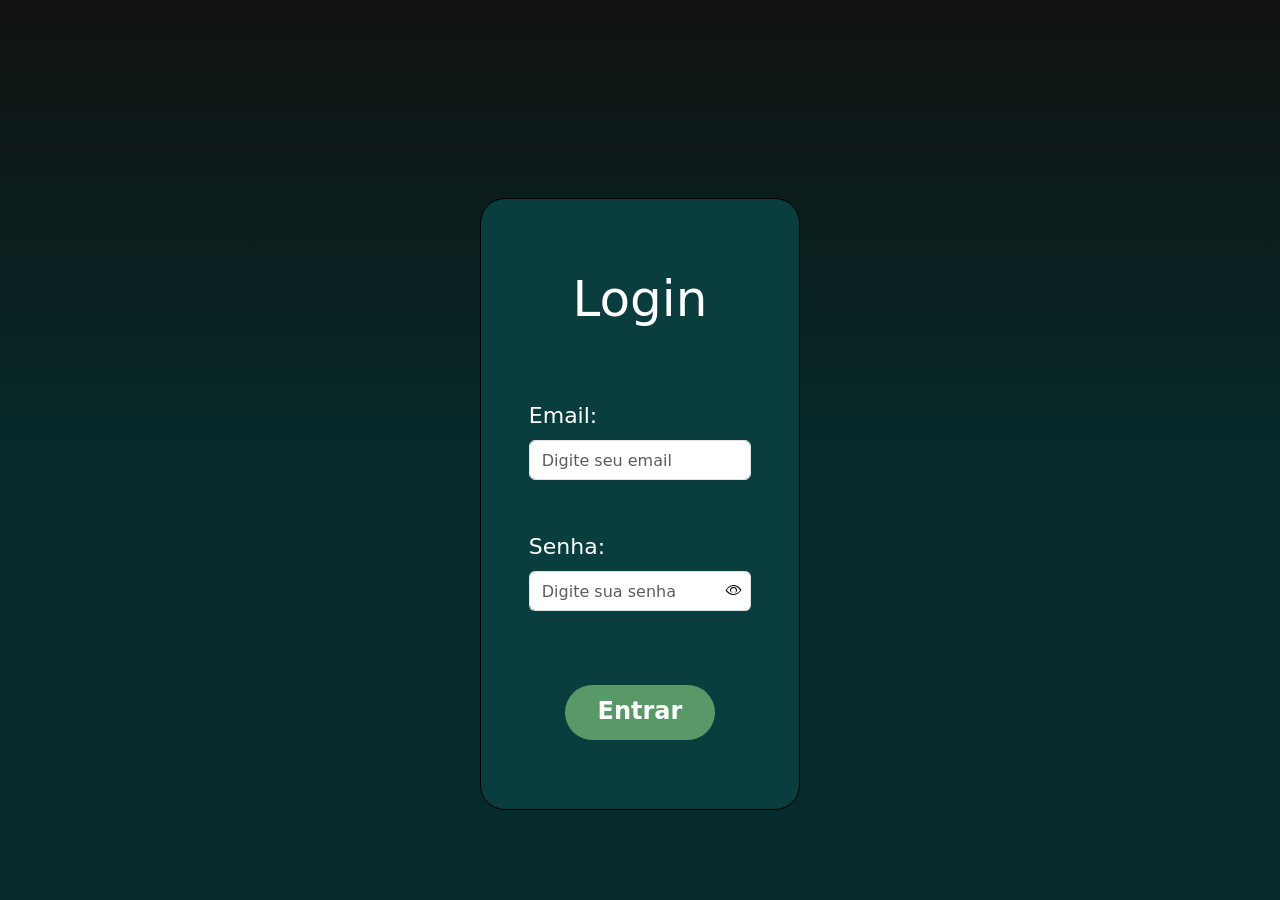
<file: public/tela_login.html>
<!DOCTYPE html>
<html lang="pt-br">

<head>
    <meta charset="UTF-8">
    <meta name="viewport" content="width=device-width, initial-scale=1.0">
    <link rel="stylesheet" href="../assets/style/style.css">

    <link href="https://cdn.jsdelivr.net/npm/bootstrap@5.3.8/dist/css/bootstrap.min.css" rel="stylesheet"
        integrity="sha384-sRIl4kxILFvY47J16cr9ZwB07vP4J8+LH7qKQnuqkuIAvNWLzeN8tE5YBujZqJLB" crossorigin="anonymous">
    <script src="https://cdn.jsdelivr.net/npm/bootstrap@5.3.8/dist/js/bootstrap.bundle.min.js"
        integrity="sha384-FKyoEForCGlyvwx9Hj09JcYn3nv7wiPVlz7YYwJrWVcXK/BmnVDxM+D2scQbITxI"
        crossorigin="anonymous"></script>
    <link href="https://cdn.jsdelivr.net/npm/bootstrap-icons@1.11.4/font/bootstrap-icons.css" rel="stylesheet">

    <title>Login</title>
</head>

<body class="body_login">

    <form class="form1">

        <h1 class="h1_login">Login</h1>

        <div class="mb-3">

            <label for="inputEmail" class="form-label">Email:</label>

            <input type="email" class="form-control" id="inputEmail" aria-describedby="emailHelp"
                placeholder="Digite seu email" required>
        </div>

        <div class="mb-3">

            <label for="inputSenha" class="form-label">Senha:</label>

            <div class="input-group">
                <input type="password" class="form-control border-end-0" id="inputSenha" placeholder="Digite sua senha" minlength="8" required>
                <button class="border border-start-0 bg-white px-2 rounded-end" type="button" id="toggleSenha">
                    <i class="bi bi-eye"></i>
                </button>
            </div>
        </div>

        <div class="btn1">

            <div id="mensagem"></div>

            <button type="submit" class="button" id="button1">Entrar</button>
        </div>
    </form>

    <script src="../script/validacao.js"></script>
</body>

</html>
</file>
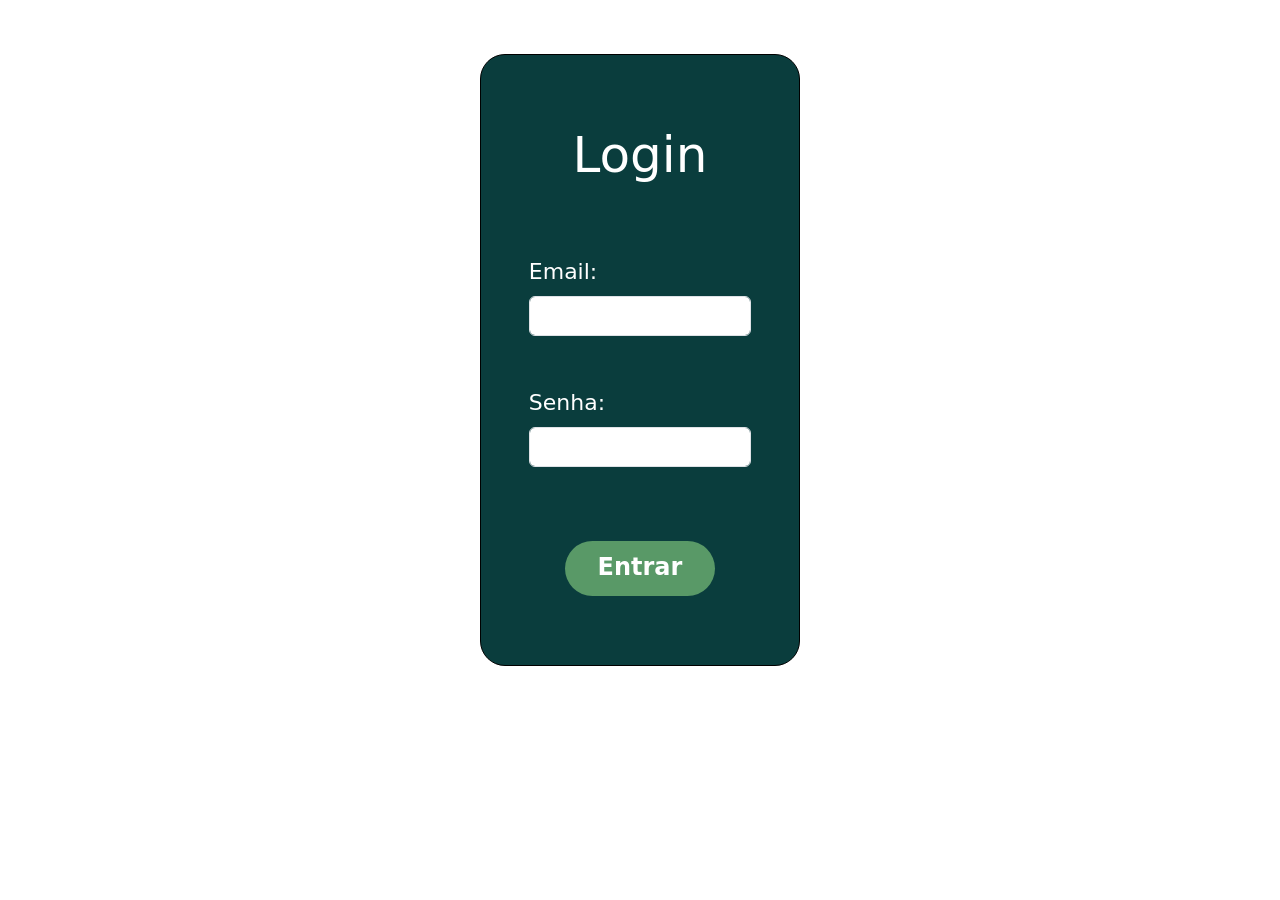
<file: public/tela_logn.html>
<!DOCTYPE html>
<html lang="pt-br">

<head>
    <meta charset="UTF-8">
    <meta name="viewport" content="width=device-width, initial-scale=1.0">
    <link rel="stylesheet" href="/assets/style/style.css">

    <link href="https://cdn.jsdelivr.net/npm/bootstrap@5.3.8/dist/css/bootstrap.min.css" rel="stylesheet"
        integrity="sha384-sRIl4kxILFvY47J16cr9ZwB07vP4J8+LH7qKQnuqkuIAvNWLzeN8tE5YBujZqJLB" crossorigin="anonymous">
    <script src="https://cdn.jsdelivr.net/npm/bootstrap@5.3.8/dist/js/bootstrap.bundle.min.js"
        integrity="sha384-FKyoEForCGlyvwx9Hj09JcYn3nv7wiPVlz7YYwJrWVcXK/BmnVDxM+D2scQbITxI"
        crossorigin="anonymous"></script>

    <title>Login</title>
</head>

<body>

    <form class="form1">

        <h1 class="h1_login">Login</h1>

        <div class="mb-3">

            <label for="inputEmail" class="form-label">Email:</label>

            <input type="email" class="form-control" id="inputEmail" aria-describedby="emailHelp">
        </div>

        <div class="mb-3">

            <label for="inputSenha" class="form-label">Senha:</label>

            <input type="password" class="form-control" id="inputSenha">
        </div>

        <div class="btn1">

            <button type="submit" class="button" id="button1">Entrar</button>
        </div>
    </form>

</body>

</html>
</file>
<file: assets/style/style.css>
﻿:root {
    --shadow-card: 0 0 14px rgba(0, 0, 0, 0.2);
    --shadow-card-hover: 0 0 18px rgba(0, 0, 0, 0.24);
    --shadow-modal: 0 10px 24px rgba(0, 0, 0, 0.15);
}

* {
    padding: 0;
    margin: 0;
}

body {
    font-family: 'Segoe UI';
    color: #ffffff;
    background-color: #cfd8d6;
}

.body_login {
    background: linear-gradient(#101111, #072A2A, #072A2A);
    height: 100vh;
    min-height: 100vh;
    box-sizing: border-box;
    position: relative;
    display: flex;
    align-items: center;
    justify-content: center;
    overflow: hidden;
}

.logo-login {
    position: absolute;
    top: 10px;
    left: 20px;
    width: 100px;
    height: auto;
    filter: brightness(0) invert(1);
}

.form1 {
    width: 25vw;
    height: 68vh;
    padding: 20px;
    border: 1px solid black;
    border-radius: 25px;
    margin: 0 auto;
    transform: translateY(6vh);
    background-color: #0A3D3D;
    color: white;
}

.h1_login {
    font-size: 50px;
    padding: 20px;
    margin-top: 30px;
    text-align: center;
    font-weight: lighter;
}

.form1 .mb-3 {
    width: 80%;
    margin: 50px auto;
}

.form-label {
    font-size: 22px;
}

.form-control {
    height: 40px;
}

.btn1 {
    position: relative;
    display: flex;
    justify-content: center;
    align-items: center;
    min-height: 110px;
    margin-top: 30px;
    text-align: center;
}

#mensagem {
    position: absolute;
    top: 0;
    left: 50%;
    transform: translateX(-50%);
    width: 100%;
    text-align: center;
    line-height: 1.3;
    min-height: 24px;
}

.button {
    display: inline-flex;
    align-items: center;
    justify-content: center;
    text-align: center;
    line-height: 1;
    padding: 0 0 3px;
    margin-top: 32px;
    width: 150px;
    height: 55px;
    border-radius: 30px;
    background-color: #599967;
    border: none;
    color: white;
    font-size: 24px;
    font-weight: bold;
}

.button:hover,
.button:focus-visible {
    background-color: #477a53;
}

.logo-login-animando {
    position: fixed;
    top: 10px;
    left: 20px;
    width: 100px;
    height: auto;
    filter: brightness(0) invert(1);
    pointer-events: none;
    animation: logo-login-percurso 1.5s ease-in-out forwards;
}

@keyframes logo-login-percurso {
    0% {
        transform: translateX(0);
        opacity: 1;
    }

    82% {
        opacity: 1;
    }

    100% {
        transform: translateX(calc(100vw - 100%));
        opacity: 0;
    }
}

@media (prefers-reduced-motion: reduce) {
    .logo-login-animando {
        animation: none;
    }
}


main {
    display: flex;
}

.nav1 {
    width: 240px;
    height: 100vh;
    background-color: #072727;
    display: flex;
    flex-direction: column;
    justify-content: space-between;
    align-items: center;
}

@media (min-width: 1041px) {
    .nav1 {
        position: fixed;
        top: 0;
        left: 0;
        bottom: 0;
        z-index: 1000;
    }

    main > .conteudo,
    main > .dashboard-conteudo {
        flex: 0 0 calc(100% - 240px);
        width: calc(100% - 240px);
        margin-left: 240px;
    }
}

.logo {
    width: 155px;
    height: auto;
    margin-top: 30px;
    margin-bottom: -470px;
    filter: saturate(0);
    filter: brightness(100);
}

.ul1 {
    margin-top: 80px;
    width: 100%;
    list-style: none;
    padding-left: 0;
}

.lista1 {
    padding: 15px 0px 15px 6px;
}

.lista1:hover {
    color: #c7c7c7;
    text-shadow: #ffffff 0px 0px 20px;
    cursor: pointer;
}

.lista {
    color: #599967 !important;
    font-weight: bolder;
    padding: 15px 0px 15px 6px;
}

a {
    text-decoration: none !important;
    color: #ffffff !important;
}

.hr1 {
    width: 90%;
    margin: 0 auto;
    border-color: #599967;
}

.box_usuario {
    width: 240px;
    min-height: 78px;
    background-color: #0F2222;
    display: flex;
    align-items: center;
    justify-content: center;
    gap: 12px;
    padding: 10px 12px;
    box-sizing: border-box;
}

.h3 {
    margin: 0;
    display: flex;
    flex-direction: column;
    align-items: center;
    justify-content: center;
    line-height: 1.2;
    min-width: 0;
    flex: 1;
    overflow: hidden;
}

.h3_2 {
    font-size: 18px;
    color: #ffffff;
    margin: 0;
    font-weight: 600;
    text-align: center;
    white-space: nowrap;
    overflow: hidden;
    text-overflow: ellipsis;
}

.dropdown-toggle::after {
    margin-left: 8px;
    vertical-align: middle;
}

h3 {
    font-size: 18px;
}

.nav1 .dropdown-menu {
    width: 227px !important;
    margin: 5px !important;
    background-color: #000000;
    border: 1px solid #000000;
    border-radius: 10px;
    padding: 8px 0;
}

.nav1 .dropdown-item {
    color: #ffffff !important;
    background-color: transparent;
    border-radius: 6px;
    margin: 2px 6px;
    transition: all 0.2s ease;
}

.nav1 .dropdown-item:hover,
.nav1 .dropdown-item:focus,
.nav1 .dropdown-item:active,
.nav1 .dropdown-item.active {
    background-color: #1f1f1f;
    color: #ffffff;
}

.conteudo {
    flex-grow: 1;
    height: 100vh;
    background-color: #CFD8D6;
    padding: 40px;
    overflow: hidden;
}

.card_usuarios {
    width: 100%;
    height: 100%;
    background-color: #D9D9D9;
    border: 1px solid #b6c0bd;
    border-radius: 17px;
    padding: 30px;
    box-shadow: var(--shadow-card);
    display: flex;
    flex-direction: column;
    overflow: hidden;
}

.card_usuarios .table-wrapper,
.relatorios-tabela-container,
.table-wrapper,
.scroll-panel,
.lista-scroll {
    scrollbar-color: #3f704d #ffffff;
    scrollbar-width: thin;
    -webkit-overflow-scrolling: touch;
}

.card_usuarios .table-wrapper::-webkit-scrollbar,
.relatorios-tabela-container::-webkit-scrollbar,
.table-wrapper::-webkit-scrollbar,
.scroll-panel::-webkit-scrollbar,
.lista-scroll::-webkit-scrollbar {
    width: 8px;
    height: 8px;
}

.card_usuarios .table-wrapper::-webkit-scrollbar-track,
.relatorios-tabela-container::-webkit-scrollbar-track,
.table-wrapper::-webkit-scrollbar-track,
.scroll-panel::-webkit-scrollbar-track,
.lista-scroll::-webkit-scrollbar-track {
    background-color: #ffffff;
    border-radius: 10px;
}

.card_usuarios .table-wrapper::-webkit-scrollbar-thumb,
.relatorios-tabela-container::-webkit-scrollbar-thumb,
.table-wrapper::-webkit-scrollbar-thumb,
.scroll-panel::-webkit-scrollbar-thumb,
.lista-scroll::-webkit-scrollbar-thumb {
    background-color: #3f704d;
    border-radius: 10px;
}

.card_usuarios .table-wrapper {
    height: calc(100% - 120px);
    overflow-y: auto;
    overflow-x: auto;
    padding-right: 8px;
}

.rotas-page .table-wrapper {
    height: calc(100% - 180px);
}

.card_usuarios,
.dashboard-painel,
.trens-painel,
.trens-card-trem,
.relatorio-card {
    box-shadow: var(--shadow-card);
}

.barra_busca {
    display: flex;
    align-items: center;
    justify-content: space-between;
    margin-bottom: 30px;
    gap: 20px;
}

.barra_busca_filtro {
    display: flex;
    align-items: center;
    gap: 45px;
}

.filtro_busca {
    display: flex;
    align-items: center;
    min-width: 220px;
}

.filtro_busca_select:focus {
    border-color: #7a7a7a;
    box-shadow: none;
}

.input_buscar {
    width: 300px;
    border-radius: 10px;
    border: 1px solid #ced4da;
    padding: 5px 15px;
}

.btn_buscar {
    background-color: #0A3D3D;
    color: white;
    border-radius: 10px;
    width: 29px;
    height: 29px;
    border: none;
    margin-left: 10px;
}


.btn_add {
    background-color: #0A3D3D;
    color: white;
    border-radius: 10px;
    width: 29px;
    height: 29px;
    border: none;
}

.table {
    margin-top: 20px;
}

.table thead th {
    border-bottom: 2px solid #dee2e6;
    text-align: center;
    color: #333;
    padding: 12px;
}

.table thead th:first-child {
    border-radius: 10px 0 0 0;
}

.table thead th:last-child {
    border-radius: 0 10px 0 0;
}

.table tbody td {
    vertical-align: middle;
    text-align: center;
    color: #333;
}

.table tbody tr:last-child td:first-child {
    border-radius: 0 0 0 10px;
}

.table tbody tr:last-child td:last-child {
    border-radius: 0 0 10px 0;
}

.badge_admin {
    background-color: #8EDE7E;
    color: #0f460c !important;
    border: 1px solid #007D17;
    border-radius: 20px;
    padding: 2px 15px;
    font-size: 0.9rem;
    display: inline-block;
    font-weight: 700;
}

.badge_funcionario {
    background-color: #E2E27E;
    color: #635b1a !important;
    border: 1px solid #818B01;
    padding: 2px 15px;
    border-radius: 20px;
    font-size: 0.9rem;
    display: inline-block;
    font-weight: 700;
}

a.badge_admin,
a.badge_funcionario {
    text-decoration: none !important;
    cursor: pointer;
    transition: box-shadow 0.2s ease, transform 0.2s ease;
}

a.badge_admin:hover,
a.badge_funcionario:hover,
a.badge_admin.filtro-selecionado,
a.badge_funcionario.filtro-selecionado {
    box-shadow: 0 0 0 2px rgba(7, 39, 39, 0.2);
    transform: translateY(-1px);
}

a.badge_admin:focus-visible,
a.badge_funcionario:focus-visible {
    outline: 2px solid #072727;
    outline-offset: 2px;
}

.btn_edit,
.btn_delete,
.trens-card-acao {
    display: inline-flex;
    align-items: center;
    justify-content: center;
    width: 35px;
    height: 35px;
    min-width: 35px;
    min-height: 35px;
    padding: 0;
    border: none;
    border-radius: 5px;
    line-height: 1;
}

.btn_edit {
    background-color: #1d7d39;
    color: white;
}

.btn_delete {
    background-color: #cf3c3c;
    color: white;
    border: none;
}

.btn_delete:hover {
    background-color: #a82e2e;
    color: white;
}

.trens-card-acao {
    background-color: #000000;
    color: #ffffff;
    border: 1px solid #000000;
}

.trens-card-acao i {
    color: #ffffff;
}

.rota-delete-toast {
    position: fixed;
    top: 1rem;
    right: 1rem;
    z-index: 1080;
    width: min(26rem, calc(100vw - 2rem));
    box-shadow: 0 0.5rem 1rem rgba(0, 0, 0, 0.15);
}

.btn_edit i,
.btn_delete i,
.trens-card-acao i {
    font-size: 18px;
    line-height: 1;
}

.modal-content {
    border-radius: 15px;
    box-shadow: var(--shadow-modal);
}

.shadow {
    box-shadow: var(--shadow-modal) !important;
}

.modal-title {
    font-size: 25px;
    font-weight: bold;
    color: #000000;
}

.modal-cadastro-trem {
    max-width: 480px;
}

.modal-cadastro-ferroviario {
    border: 1px solid rgba(17, 17, 17, 0.12) !important;
    border-radius: 18px !important;
    box-shadow: 0 12px 30px rgba(0, 0, 0, 0.14) !important;
    background-color: rgba(246, 246, 246, 0.96) !important;
    overflow: hidden;
}

.modal-cadastro-ferroviario .modal-header {
    position: relative;
    padding: 1.6rem 1.4rem 0.5rem;
    border-bottom: none !important;
}

.modal-cadastro-ferroviario .modal-body {
    padding: 0.35rem 1.45rem 1.5rem;
}

.modal-fechar {
    position: absolute;
    right: 18px;
    top: 18px;
    width: 24px;
    height: 24px;
    opacity: 1;
    padding: 0;
    border: none;
    background: transparent;
    filter: brightness(0) saturate(100%);
}

.modal-fechar:focus,
.modal-fechar:active,
.modal-fechar:hover {
    box-shadow: none;
    opacity: 1;
}

.modal-title {
    font-size: 2.05rem !important;
    line-height: 1.2;
    font-weight: 800 !important;
    color: #111 !important;
}

.modal-field-wrapper {
    margin-bottom: 1rem;
}

.modal-field-label {
    display: block;
    font-size: 1.05rem;
    font-weight: 700;
    color: #111;
    margin: 0 0 0.5rem;
}

.modal-input {
    height: 44px !important;
    border: 1.5px solid rgba(17, 17, 17, 0.5) !important;
    border-radius: 10px !important;
    background-color: #ffffff !important;
    color: #000000 !important;
    box-shadow: none !important;
    padding: 0.5rem 0.9rem !important;
    font-size: 1.05rem !important;
}

.modal-select {
    appearance: auto;
    background-image: none !important;
    padding-right: 2.5rem !important;
}

.modal-cadastro-ferroviario .modal-btn-adicionar,
.modal-cadastro-ferroviario .modal-btn-adicionar:hover,
.modal-cadastro-ferroviario .modal-btn-adicionar:focus,
.modal-cadastro-ferroviario .modal-btn-adicionar:active {
    min-width: 200px !important;
    width: 100% !important;
    max-width: 220px !important;
    height: 46px !important;
    padding: 0 1.25rem !important;
    border-radius: 12px !important;
    background-color: #0a5e57 !important;
    border: none !important;
    color: #ffffff !important;
    font-size: 1.05rem !important;
    font-weight: 800 !important;
    box-shadow: none !important;
    display: inline-flex !important;
    align-items: center !important;
    justify-content: center !important;
    line-height: 1 !important;
    transition: background-color 0.2s ease, transform 0.2s ease;
}

.modal-cadastro-ferroviario .modal-btn-adicionar:hover {
    background-color: #0a4c48 !important;
    color: #ffffff !important;
    transform: translateY(-1px);
}

#btn_salvar_trem {
    min-width: 200px !important;
    width: 100% !important;
    max-width: 220px !important;
    height: 46px !important;
    padding: 0 1.25rem !important;
    border-radius: 12px !important;
    background-color: #0A3D3D !important;
    border: none !important;
    color: #ffffff !important;
    font-size: 1.05rem !important;
    font-weight: 800 !important;
    box-shadow: none !important;
    display: inline-flex !important;
    align-items: center !important;
    justify-content: center !important;
    line-height: 1 !important;
    transition: background-color 0.2s ease, transform 0.2s ease;
}

#btn_salvar_trem:hover,
#btn_salvar_trem:focus,
#btn_salvar_trem:active {
    background-color: #072A2A !important;
    color: #ffffff !important;
    transform: translateY(-1px);
}

#modal_monitoramento .modal-dialog,
#modal_visualizar_trem .modal-dialog,
#modal_cadastro_sensor .modal-dialog {
    max-width: 520px;
}

#modal_monitoramento .modal-content,
#modal_visualizar_trem .modal-content {
    background: #e4e5e4 !important;
    border: 1px solid rgba(24, 30, 29, 0.12) !important;
    border-radius: 18px !important;
    box-shadow: var(--shadow-modal) !important;
    overflow: hidden;
}

#modal_monitoramento .modal-header,
#modal_visualizar_trem .modal-header {
    position: relative;
    padding: 1.6rem 1.4rem 0.5rem;
    border-bottom: none !important;
}

#modal_monitoramento .modal-title,
#modal_visualizar_trem .modal-title {
    font-size: 2rem !important;
    line-height: 1.2;
    color: #111 !important;
    margin-top: 0.1rem;
    font-weight: 800 !important;
}

#modal_monitoramento .modal-body,
#modal_visualizar_trem .modal-body {
    padding: 0.35rem 1.45rem 1.5rem;
    background: #e4e5e4;
}

#modal_monitoramento .input-field,
#modal_visualizar_trem .input-field {
    position: relative;
}

#modal_monitoramento .input-field input,
#modal_monitoramento .input-field select,
#modal_visualizar_trem .input-field input,
#modal_visualizar_trem .input-field select {
    width: 100%;
    height: 48px !important;
    padding: 0.75rem 0.9rem;
    border-radius: 10px;
    border: 1px solid rgba(20, 20, 20, 0.42) !important;
    background: rgba(255, 255, 255, 0.7);
    color: #1a1a1a;
    font-size: 1.05rem;
    box-shadow: none !important;
    transition: border-color 0.2s ease, box-shadow 0.2s ease;
}

#modal_monitoramento .input-field select,
#modal_visualizar_trem .input-field select {
    appearance: auto;
    background-image: none !important;
    padding-right: 2.5rem;
}

#modal_monitoramento .input-field input:focus,
#modal_monitoramento .input-field select:focus,
#modal_visualizar_trem .input-field input:focus,
#modal_visualizar_trem .input-field select:focus {
    border-color: #0c5a5d !important;
    box-shadow: 0 0 0 0.2rem rgba(12, 90, 93, 0.12) !important;
    outline: none;
}

#modal_monitoramento .input-field label,
#modal_visualizar_trem .input-field label {
    position: absolute;
    top: 0;
    left: 15px;
    color: #5c5c5c;
    pointer-events: none;
    background-color: transparent;
    transform: translateY(0.7rem);
    transition: all 0.3s ease;
    font-size: 1rem;
}

#modal_monitoramento .input-field input:focus ~ label,
#modal_monitoramento .input-field input:valid ~ label,
#modal_monitoramento .input-field input.has-value ~ label,
#modal_monitoramento .input-field select:focus ~ label,
#modal_monitoramento .input-field select:not([value=""]):valid ~ label,
#modal_visualizar_trem .input-field input:focus ~ label,
#modal_visualizar_trem .input-field input:valid ~ label,
#modal_visualizar_trem .input-field input.has-value ~ label,
#modal_visualizar_trem .input-field select:focus ~ label,
#modal_visualizar_trem .input-field select:not([value=""]):valid ~ label {
    transform: translateY(-52%) translateX(-10px) scale(0.8);
    background-color: #e4e5e4;
    padding: 0 5px;
    color: #0A3D3D;
    font-weight: bold;
    letter-spacing: 1px;
    border: none;
    border-radius: 50%;
}

#modal_monitoramento .input-field input:disabled,
#modal_monitoramento .input-field select:disabled,
#modal_visualizar_trem .input-field input:disabled,
#modal_visualizar_trem .input-field select:disabled {
    background: rgba(255, 255, 255, 0.7) !important;
    color: #1a1a1a !important;
    opacity: 1 !important;
    cursor: default !important;
}

#modal_cadastro_sensor .modal-body {
    overflow: visible !important;
}

#form_cadastro_sensor .input-field {
    overflow: visible !important;
}

#input_localizacao_sensor {
    overflow: visible !important;
}

#modal_visualizar_trem .visualizar-field,
#modal_visualizar_trem .visualizar-field input,
#modal_visualizar_trem .visualizar-field select,
#modal_visualizar_trem .visualizar-field label {
    pointer-events: none !important;
    user-select: none !important;
}

#modal_visualizar_trem .visualizar-field input:focus,
#modal_visualizar_trem .visualizar-field select:focus,
#modal_visualizar_trem .visualizar-field input:active,
#modal_visualizar_trem .visualizar-field select:active {
    outline: none !important;
    box-shadow: none !important;
}

#navModal .modal-content,
.modal-content {
    background-color: #ffffff;
    color: #000000;
}

.modal-header,
.modal-body,
.modal-footer {
    color: #000000;
}

.modal-body a {
    color: #072727;
}


#navModal .modal-content {
    background-color: #ffffff !important;
    color: #000000 !important;
}

#navModal .modal-header,
#navModal .modal-body,
#navModal .modal-footer {
    color: #000000 !important;
}

#navModal .modal-body a,
#navModal .modal-body a:link,
#navModal .modal-body a:visited,
#navModal .modal-body a:hover {
    color: #072727 !important;
}


#navModal a {
    color: #0A3D3D !important;
}

#navModal .modal-body a {
    display: inline-block;
    padding: 8px 10px;
    border-radius: 8px;
    transition: all 0.15s ease-in-out;
    color: #333333 !important;
}

#modal_editar_perfil .modal-dialog {
    max-width: 620px;
    margin: 1.25rem auto;
}

#modal_editar_perfil .modal-content {
    position: relative;
    background: #e4e5e4;
    border: 1px solid rgba(24, 30, 29, 0.12);
    border-radius: 18px;
    box-shadow: var(--shadow-modal);
    overflow: hidden;
}

#modal_editar_perfil .perfil_modal_body {
    padding: 24px 22px 18px;
    background: #e4e5e4;
}

#modal_editar_perfil .perfil_header_row {
    display: flex;
    align-items: flex-start;
    justify-content: space-between;
    gap: 18px;
    margin-bottom: 16px;
}

#modal_editar_perfil .perfil_card {
    flex: 1;
    min-width: 0;
}

#modal_editar_perfil .perfil_card_title {
    font-size: 2.15rem;
    font-weight: 700;
    color: #1d1d1d;
    margin: 0 0 14px;
    line-height: 1.1;
}

#modal_editar_perfil .perfil_main {
    display: flex;
    align-items: center;
    gap: 18px;
    margin-bottom: 12px;
    min-height: 145px;
}

#modal_editar_perfil .perfil_data {
    display: flex;
    flex-direction: column;
    gap: 8px;
    font-size: 1.06rem;
    color: #1d1d1d;
    min-width: 0;
    flex: 1;
}

#modal_editar_perfil .perfil_data .perfil_row {
    display: flex;
    gap: 6px;
    line-height: 1.45;
    flex-wrap: wrap;
}

#modal_editar_perfil .perfil_data .perfil_label {
    font-weight: 700;
    color: #1d1d1d;
}


#modal_editar_perfil .perfil_editar {
    margin-top: 8px;
    padding-top: 8px;
}

#modal_editar_perfil .perfil_editar_title {
    font-size: 2rem;
    font-weight: 700;
    color: #1a1a1a;
    margin: 0 0 18px;
}

#modal_editar_perfil .perfil_input_wrap {
    margin-bottom: 16px;
}

#modal_editar_perfil .perfil_input {
    width: 100%;
    height: 48px;
    padding: 0 14px;
    border-radius: 10px;
    border: 1px solid rgba(20, 20, 20, 0.42);
    background: rgba(255, 255, 255, 0.7);
    font-size: 1.05rem;
    color: #1a1a1a;
    outline: none;
    box-sizing: border-box;
}

#modal_editar_perfil .perfil_input::placeholder {
    color: rgba(24, 24, 24, 0.6);
}

#modal_editar_perfil .perfil_input:focus {
    border-color: #0c5a5d;
    box-shadow: 0 0 0 0.2rem rgba(12, 90, 93, 0.12);
}

#modal_editar_perfil .perfil_actions {
    display: flex;
    justify-content: flex-end;
    gap: 14px;
    margin-top: 18px;
}

#modal_editar_perfil .perfil_btn {
    min-width: 136px;
    height: 48px;
    border: none;
    border-radius: 12px;
    font-size: 1.08rem;
    font-weight: 700;
    transition: all 0.2s ease;
}

#modal_editar_perfil .perfil_btn_cancelar {
    background: rgba(0, 0, 0, 0.12);
    color: #1b1b1b;
}

#modal_editar_perfil .perfil_btn_salvar {
    background: #0f4a4b;
    color: #ffffff;
    box-shadow: 0 8px 16px rgba(15, 74, 75, 0.18);
}

#modal_editar_perfil .perfil_btn_salvar:hover {
    background: #0c3d3e;
}

#modal_editar_perfil .btn-close {
    position: absolute;
    top: 18px;
    right: 18px;
    width: 1.1rem;
    height: 1.1rem;
    padding: 0.3rem;
    opacity: 0.7;
    z-index: 2;
    filter: none;
    background-size: 0.9rem;
    box-sizing: content-box;
}

#modal_editar_perfil .btn-close:hover {
    opacity: 1;
}

@media (max-width: 700px) {
    #modal_editar_perfil .perfil_header_row {
        flex-direction: column;
    }

    #modal_editar_perfil .status_box {
        width: 100%;
        min-width: unset;
    }

    #modal_editar_perfil .perfil_main {
        flex-direction: column;
        align-items: flex-start;
    }
}

#navModal .modal-body a.nav-active {
    color: #0A3D3D !important;
    font-weight: 700;
    text-shadow: 0 0 25px #0A3D3D;
}

#navModal .modal-body a.nav-logout,
#navModal .modal-body a.nav-logout:link,
#navModal .modal-body a.nav-logout:visited,
#navModal .modal-body a.nav-logout:hover,
#navModal .modal-body a.nav-logout:focus {
    color: #ce2e2e !important;
    opacity: 1 !important;
    visibility: visible !important;
    font-weight: 700;
    text-shadow: 0 0 25px #FB4242;
}

.modal-ferroviario {
    border: none;
    border-radius: 15px;
}

.modal-content {
    overflow: hidden;
}

.modal-body {
    scrollbar-gutter: stable both-edges;
    padding-right: 0.9rem !important;
    padding-left: 0.9rem !important;
    overflow-y: auto !important;
    overflow-x: hidden !important;
}

#modal_monitoramento .modal-body,
#modal_visualizar_trem .modal-body,
#modal_cadastro_sensor .modal-body,
#modal_detalhes_relatorio .modal-body {
    scrollbar-gutter: stable both-edges;
    padding-right: 0.9rem !important;
    overflow-y: auto !important;
    overflow-x: hidden !important;
}

.modal-ferroviario .modal-title,
.modal-cadastro-ferroviario .modal-title {
    font-size: 2rem !important;
    font-weight: 800 !important;
    color: #111 !important;
}

.btn_dia {
    width: 28px;
    height: 28px;
    display: flex;
    align-items: center;
    justify-content: center;
    border: none;
    border-radius: 50% !important;
    background-color: #ffffff;
    color: #000000;
    font-size: 15px;
    font-weight: bold;
}

.btn-check:checked+.btn_dia {
    background-color: #34495e;
    color: #ffffff;
}

.btn_adicionar {
    background-color: #0A3D3D;
    color: #fff;
    border-radius: 8px;
    padding: 8px 30px;
    font-weight: bold;
    border: none;
}

.btn_adicionar:hover {
    background-color: #072A2A;
    color: #fff;
}

.toggle-container {
    position: relative;
    display: inline-flex;
    border: 1px solid #000;
    border-radius: 30px;
    background-color: #fff;
    width: 280px;
    height: 38px;
    overflow: hidden;
}

.toggle-container input[type="radio"] {
    display: none;
}

.toggle-container label {
    flex: 1;
    text-align: center;
    line-height: 36px;
    cursor: pointer;
    position: relative;
    z-index: 4;
    color: #000;
    font-size: 16px;
    user-select: none;
    margin: 0;
}

.toggle-container .slider {
    position: absolute;
    top: 0;
    left: 0;
    width: 50%;
    height: 100%;
    background-color: #CFD8D6;
    transition: transform 0.3s cubic-bezier(0.4, 0, 0.2, 1);
    z-index: 1;
    border-radius: 100px;
    border: 1px solid #000;
}

#admin:checked~.slider {
    transform: translateX(0);
}

#funcionario:checked~.slider {
    transform: translateX(100%);
}

#vinculo_trem:checked~.slider {
    transform: translateX(0);
}

#vinculo_rota:checked~.slider {
    transform: translateX(100%);
}

#status_sensor_ativo:checked~.slider {
    transform: translateX(0);
}

#status_sensor_inativo:checked~.slider {
    transform: translateX(100%);
}


.input-field {
    position: relative;
}

.input-field label {
    position: absolute;
    top: 0;
    color: #5c5c5c;
    pointer-events: none;
    background-color: transparent;
    left: 15px;
    transform: translateY(0.6rem);
    transition: all 0.3s ease;
}

.input-field input,
.input-field select,
.input-field textarea {
    padding: 10px 15px;
    font-size: 1rem;
    border-radius: 8px;
    border: solid 1px #585858;
    letter-spacing: 1px;
    width: 100%;
}

.input-field select {
    appearance: none;
    background-image: url("data:image/svg+xml,%3Csvg xmlns='http://www.w3.org/2000/svg' width='12' height='12' viewBox='0 0 12 12'%3E%3Cpath fill='%23585858' d='M6 9L1 4h10z'/%3E%3C/svg%3E");
    background-repeat: no-repeat;
    background-position: right 15px center;
    padding-right: 40px;
}

.input-field textarea {
    min-height: 80px;
    resize: vertical;
}

.input-field input:focus ~ label,
.input-field input.has-value ~ label,
.input-field select:focus ~ label,
.input-field select.has-value ~ label,
.input-field textarea:focus ~ label,
.input-field textarea:not(:placeholder-shown) ~ label,
.input-field textarea.has-value ~ label {
    transform: translateY(-51%) translateX(-10px) scale(0.8);
    background-color: #fff;
    padding: 0px 5px;
    color: #0A3D3D;
    font-weight: bold;
    letter-spacing: 1px;
    border: none;
    border-radius: 50%;
}


.dashboard-conteudo {
    flex-grow: 1;
    height: 100vh;
    padding: 102px 90px 80px 104px;
    background-color: #CFD8D6;
    overflow: hidden;
}

.trens-conteudo {
    box-sizing: border-box;
}

.dashboard-painel,
.trens-painel {
    width: 100%;
    height: 100%;
    background-color: #D9D9D9;
    border: 1px solid #b6c0bd;
    border-radius: 17px;
    box-shadow: var(--shadow-card);
    overflow: hidden;
}

.dashboard-painel {
    display: flex;
    flex-direction: column;
}

.dashboard-scroll-wrapper {
    display: flex;
    flex-direction: column;
    flex: 1;
    min-height: 0;
    margin: 0 30px;
    overflow: visible;
    padding-right: 0;
}

.dashboard-scroll-wrapper::-webkit-scrollbar {
    width: 8px;
}

.dashboard-scroll-wrapper::-webkit-scrollbar-track {
    background-color: #ffffff;
    border-radius: 10px;
}

.dashboard-scroll-wrapper::-webkit-scrollbar-thumb {
    background-color: #3f704d;
    border-radius: 10px;
}

.trens-topo {
    height: 99px;
    padding: 30px;
    box-sizing: border-box;
    align-items: flex-start;
}

.dashboard-topo {
    height: 92px;
    padding: 25px 34px 25px 65px;
    flex-shrink: 0;
}

.dashboard-busca,
.trens-busca {
    width: 381px;
    height: 39px;
}

.trens-filtros {
    display: flex;
    flex: 1;
    align-items: center;
    gap: 20px;
}

.trens-filtro-responsavel {
    width: min(260px, 35%);
    min-width: 190px;
    height: 39px;
    border: none;
    border-radius: 7px;
}

.dashboard-input,
.trens-input {
    height: 39px;
    border: none;
    border-radius: 7px 0 0 7px !important;
    color: #000000;
    font-size: 16px;
    padding: 7px 14px;
}

.dashboard-input::placeholder,
.trens-input::placeholder {
    color: #777777;
}

.dashboard-btn-busca,
.trens-btn-busca {
    width: 44px;
    height: 39px;
    border: none;
    border-radius: 0 7px 7px 0 !important;
    background-color: #bdbdbd;
    color: #000000;
    font-size: 20px;
    display: inline-flex;
    align-items: center;
    justify-content: center;
}

.dashboard-btn-busca:hover,
.dashboard-btn-busca:focus,
.trens-btn-busca:hover,
.trens-btn-busca:focus {
    background-color: #b0b0b0;
    color: #000000;
}

.trens-btn-add {
    display: inline-flex;
    align-items: center;
    justify-content: center;
    text-align: center;
    width: 139px;
    height: 39px;
    padding: 0 0 2px;
    border: 2px solid #599967;
    border-radius: 7px;
    background-color: #ffffff;
    color: #599967;
    font-size: 24px;
    line-height: 1;
}

.trens-btn-add:hover {
    border-color: #376441;
    background-color: #376441;
    color: #f8fff9;
}

.trens-lista {
    height: calc(100% - 92px);
    padding: 29px 26px 31px 34px;
    overflow-y: auto;
    overflow-x: hidden;
    scrollbar-color: #3f704d #ffffff;
    scrollbar-width: thin;
}

.trens-lista::-webkit-scrollbar {
    width: 8px;
}

.trens-lista::-webkit-scrollbar-track {
    background-color: #ffffff;
    border-radius: 10px;
}

.trens-lista::-webkit-scrollbar-thumb {
    background-color: #3f704d;
    border-radius: 10px;
}

.dashboard-grid,
.trens-grid {
    --bs-gutter-x: 0;
    --bs-gutter-y: 0;
    display: grid;
    grid-template-columns: repeat(5, minmax(220px, 1fr));
    column-gap: 18px;
    row-gap: 22px;
    justify-content: center;
    align-items: start;
    margin: 0;
    padding-right: 0;
    width: 100%;
}

.trens-grid {
    grid-template-columns: repeat(6, minmax(0, 1fr));
}

.dashboard-grid>.col {
    width: 100%;
    max-width: 240px;
    padding: 0;
    margin-top: 0;
    justify-self: center;
}

.trens-grid>.col {
    width: 100%;
    max-width: none;
    padding: 0;
    margin-top: 0;
    justify-self: stretch;
}

.trens-card-trem {
    width: 100%;
    max-width: none;
    height: 310px;
    padding: 10px;
    background-color: #ffffff;
    border-radius: 12px;
    box-shadow: var(--shadow-card);
    display: flex;
    flex-direction: column;
}

.trens-card-cabecalho {
    display: flex;
    flex-direction: column;
    gap: 3px;
    margin-bottom: 6px;
}

.trens-card-header-row {
    display: flex;
    align-items: center;
    justify-content: space-between;
    min-height: 28px;
    gap: 8px;
}

.trens-card-status {
    display: inline-flex;
    align-items: center;
    justify-content: center;
    padding: 3px 10px;
    min-width: 66px;
    border-radius: 12px;
    font-size: 13px;
    font-weight: 700;
    letter-spacing: 0.01em;
    text-transform: none;
    border: 1px solid transparent;
    line-height: 1.2;
}

a.trens-card-status {
    text-decoration: none !important;
    cursor: pointer;
}

a.trens-card-status.ativo {
    color: #1b4d1b !important;
}

a.trens-card-status.inativo {
    color: #4a4a4a !important;
}

a.trens-card-status.manutencao {
    color: #54691a !important;
}

a.trens-card-status:hover,
a.trens-card-status.filtro-selecionado {
    box-shadow: 0 0 0 2px rgba(7, 39, 39, 0.2);
}

a.trens-card-status:focus-visible {
    outline: 2px solid #072727;
    outline-offset: 2px;
}

.trens-card-status.ativo {
    background-color: #a9e79d;
    color: #1b4d1b;
    border-color: #4a9d52;
}

.trens-card-status.inativo {
    background-color: #d9d9d9;
    color: #4a4a4a;
    border-color: #878787;
}

.sensor-status-badge {
    display: inline-flex;
    align-items: center;
    justify-content: center;
    min-width: 90px;
    padding: 4px 12px;
    border-radius: 999px;
    font-size: 0.8rem;
    font-weight: 700;
}

.sensor-status-badge.ativo {
    background-color: #d8f5d0;
    color: #1d5f25;
    border: 1px solid #4f9c52;
}

.sensor-status-badge.inativo {
    background-color: #ececec;
    color: #4a4a4a;
    border: 1px solid #8a8a8a;
}

.trens-card-acoes {
    display: flex;
    align-items: center;
    justify-content: flex-end;
    gap: 6px;
    margin-left: auto;
}

.trens-card-id {
    font-size: 16px;
    font-weight: 700;
    line-height: 1.4;
    color: #000000;
}

.trens-card-img {
    display: block;
    width: 100%;
    height: 140px;
    max-height: 140px;
    object-fit: contain;
    margin: 4px auto 0;
    background-color: #ffffff;
    border-radius: 6px;
    flex-shrink: 0;
}

.trens-card-nome {
    margin: 2px 0 0;
    text-align: left;
    font-size: 18px;
    font-weight: 700;
    line-height: 1.3;
    min-height: 47px;
    display: -webkit-box;
    -webkit-line-clamp: 2;
    -webkit-box-orient: vertical;
    color: #000000;
}

.btn-close {
    position: absolute;
    right: 20px;
    top: 20px;
}

.dashboard-graficos {
    margin: 20px 65px 0px;
    display: flex;
    flex-wrap: wrap;
    gap: 16px;
    justify-content: space-between;
}

.dashboard-graficos > div {
    background-color: #EAEAEA;
    height: 142px;
    width: 305px;
    border-radius: 10px;
}

.dashboard-graficos .grafico-velocidade {
    flex: 1 1 100%;
    min-width: 0;
    height: 320px;
    padding: 18px 22px;
    background-color: #EAEAEA;
    border-radius: 10px;
    color: #072727;
}

.grafico-velocidade-cabecalho {
    display: flex;
    justify-content: space-between;
    align-items: center;
    gap: 16px;
    margin-bottom: 10px;
}

.grafico-velocidade-cabecalho h2 {
    margin: 0;
    font-size: 1.1rem;
    font-weight: 700;
}

.grafico-velocidade-cabecalho span,
.grafico-velocidade-mensagem {
    color: #555;
    font-size: 0.9rem;
}

.grafico-velocidade-area {
    position: relative;
    height: 245px;
}

.grafico-velocidade-mensagem {
    margin: 8px 0 0;
}

.trilho {
    display: flex;
    flex: 1;
    align-items: center;
    min-height: 0;
    padding: 20px 40px 40px;
    box-sizing: border-box;
    overflow: hidden;
}

.trilho-img {
    display: block;
    width: 100%;
    height: auto;
    margin: 0 auto;
    object-fit: contain;
    max-width: 100%;
    max-height: 100%;
}

.card_relatorios {
    background-color: #D9D9D9;
    border-radius: 17px;
    border: 1px solid #b6c0bd;
    padding: 24px 20px 16px;
    box-shadow: var(--shadow-card);
    min-height: 45vh;
    margin-bottom: 20px;
    max-height: calc(100vh - 440px);
    overflow: hidden;
}

.conteudo-relatorios {
    flex-grow: 1;
    height: 100vh;
    background-color: #CFD8D6;
    padding: 24px 26px 28px;
    overflow-y: auto;
    overflow-x: hidden;
    display: flex;
    flex-direction: column;
    justify-content: flex-start;
    scrollbar-color: #3f704d #ffffff;
    scrollbar-width: thin;
}

.conteudo-relatorios::-webkit-scrollbar {
    width: 8px;
}

.conteudo-relatorios::-webkit-scrollbar-track {
    background-color: #ffffff;
    border-radius: 10px;
}

.conteudo-relatorios::-webkit-scrollbar-thumb {
    background-color: #3f704d;
    border-radius: 10px;
}

.card_gerar_relatorios {
    background-color: #D9D9D9;
    border-radius: 10px;
    border: 1px solid #b6c0bd;
    padding: 24px 28px 18px;
    box-shadow: var(--shadow-card);
    min-height: 30vh;
    margin-top: 10px;
    color: #000000;
}

.card_gerar_relatorios .card-title {
    font-size: 2rem;
    font-weight: 700;
    margin-bottom: 12px;
    color: #0A3D3D;
    text-align: center;
}

.card_relatorios .card-title,
.card_gerar_relatorios .card-title {
    text-align: center;
    color: #333 !important;
    padding: 0;
    background: transparent;
    border-radius: 0;
    display: block;
}

.barra_busca {
    display: flex;
    align-items: center;
    justify-content: space-between;
    margin-bottom: 18px;
    gap: 20px;
}

.rotas-filtros {
    min-width: 0;
    flex-wrap: wrap;
}

.barra_busca_filtro {
    display: flex;
    align-items: center;
    gap: 18px;
    width: 100%;
    flex-wrap: nowrap;
}

.filtro_busca {
    display: flex;
    align-items: center;
    min-width: 180px;
    flex: 1 1 200px;
    max-width: 260px;
    margin-left: 0;
}

.filtro_busca_select {
    width: 100%;
    min-width: 180px;
    height: 38px;
}

.filtro_busca_select {
    width: 100%;
    height: 39px;
    border-radius: 7px;
    border: 1px solid #cfcfcf;
    background-color: #ffffff;
    color: #000;
    font-size: 15px;
    padding: 0 12px;
}

.filtro_busca_select:focus {
    border-color: #7a7a7a;
    box-shadow: none;
}

.input_buscar {
    width: 300px;
    border-radius: 10px;
    border: 1px solid #ced4da;
    padding: 5px 15px;
}

.btn_buscar {
    background-color: #0A3D3D;
    color: white;
    border-radius: 10px;
    width: 29px;
    height: 29px;
    border: none;
    margin-left: 10px;
}

.btn_add {
    background-color: #0A3D3D;
    color: white;
    border-radius: 10px;
    width: 29px;
    height: 29px;
    border: none;
}

.table {
    margin-top: 20px;
}

.table thead th {
    border-bottom: 2px solid #dee2e6;
    text-align: center;
    color: #333;
    padding: 12px;
}

.table thead th:first-child {
    border-radius: 10px 0 0 0;
}

.table thead th:last-child {
    border-radius: 0 10px 0 0;
}

.table tbody td {
    vertical-align: middle;
    text-align: center;
    color: #333;
}

.table tbody tr:last-child td:first-child {
    border-radius: 0 0 0 10px;
}

.table tbody tr:last-child td:last-child {
    border-radius: 0 0 10px 0;
}

.relatorios-tabela-container {
    width: 100%;
    background-color: transparent;
    border-radius: 12px;
    overflow-y: auto;
    overflow-x: auto;
    border: 0;
    max-height: calc(100vh - 560px);
    margin-bottom: 18px;
    -webkit-overflow-scrolling: touch;
    scrollbar-color: #3f704d #ffffff;
    scrollbar-width: thin;
    padding-right: 8px;
    box-sizing: border-box;
}

.relatorios-tabela-container::-webkit-scrollbar {
    width: 8px;
}

.relatorios-tabela-container::-webkit-scrollbar-track {
    background-color: #ffffff;
    border-radius: 10px;
}

.relatorios-tabela-container::-webkit-scrollbar-thumb {
    background-color: #3f704d;
    border-radius: 10px;
}

.relatorio-preview-page {
    background: #c8d0ce;
    padding: 28px 24px;
    min-height: 100vh;
    overflow: hidden;
}

.relatorio-preview-card {
    width: min(1600px, 100%);
    min-height: calc(100vh - 90px);
    margin: 0 auto;
    background: #dfe3e0;
    border: 1px solid #d1d5d3;
    border-radius: 14px;
    padding: 18px 20px 22px;
    box-shadow: 0 4px 12px rgba(0, 0, 0, 0.05);
}

.relatorio-content-panel {
    width: calc(100% - 18px);
    margin: 0 auto;
    background: #ffffff;
    border: 1px solid rgba(19, 31, 27, 0.08);
    border-radius: 12px;
    padding: 18px 18px 20px;
    box-shadow: inset 0 1px 0 rgba(255, 255, 255, 0.7);
    min-height: 670px;
}

.relatorio-preview-header {
    display: flex;
    align-items: center;
    justify-content: space-between;
    gap: 16px;
    margin-bottom: 12px;
    padding: 4px 4px 0;
}

.relatorio-preview-topbar-left {
    display: flex;
    flex-direction: column;
    gap: 6px;
}

.relatorio-back-link {
    display: inline-flex;
    align-items: center;
    gap: 6px;
    padding: 0;
    border: none;
    border-radius: 0;
    background: transparent;
    color: #0f4d3d !important;
    font-size: 13px;
    font-weight: 700;
    line-height: 1.2;
    text-decoration: none !important;
    box-shadow: none;
    transition: opacity 0.15s ease;
}

.relatorio-back-link i {
    color: #0f4d3d !important;
    font-size: 12px;
    line-height: 1;
}

.relatorio-back-link:hover {
    text-decoration: none !important;
    color: #0f4d3d !important;
    opacity: 0.9;
}

.relatorio-preview-header h1 {
    margin: 0;
    font-size: 26px;
    font-weight: 700;
    color: #0f4d3d;
}

.relatorio-download-btn {
    background-color: #1a5d4c;
    color: #fff;
    border: none;
    border-radius: 999px;
    padding: 9px 18px;
    font-size: 14px;
    font-weight: 600;
    display: inline-flex;
    align-items: center;
    gap: 8px;
    box-shadow: inset 0 0 0 1px rgba(255, 255, 255, 0.12);
}

.relatorio-preview-brandrow {
    display: flex;
    align-items: center;
    justify-content: space-between;
    border-top: 2px solid #0f4d3d;
    border-bottom: 2px solid #0f4d3d;
    padding: 14px 0 12px;
    margin-top: 6px;
    margin-bottom: 14px;
}

.relatorio-brand {
    display: inline-flex;
    align-items: center;
    font-weight: 700;
    color: #0f4d3d;
    letter-spacing: 0.02em;
}

.brand-name {
    font-size: 17px;
    letter-spacing: 0.08em;
    font-weight: 700;
    color: #0f4d3d;
}

.relatorio-meta {
    font-size: 12px;
    color: #363636;
    opacity: 0.9;
    font-weight: 500;
}

.relatorio-summary-row {
    display: grid;
    grid-template-columns: repeat(4, minmax(180px, 1fr));
    gap: 12px;
    margin-bottom: 18px;
}

.relatorio-metric {
    display: flex;
    flex-direction: column;
    gap: 4px;
    min-width: 0;
    font-size: 12px;
}

.metric-label {
    color: #2d2d2d;
    font-weight: 600;
    opacity: 0.9;
}

.metric-value {
    font-size: 13px;
    color: #1f1f1f;
    font-weight: 500;
    white-space: nowrap;
    overflow: hidden;
    text-overflow: ellipsis;
}

.relatorio-resumo {
    margin-top: 16px;
}

.relatorio-resumo h3,
.relatorio-table-section h3 {
    margin: 0 0 12px;
    font-size: 17px;
    font-weight: 700;
    color: #1f1f1f;
}

.resumo-grid {
    display: grid;
    grid-template-columns: repeat(4, minmax(180px, 1fr));
    gap: 12px;
    padding: 0;
}

.resumo-box {
    background: rgba(255, 255, 255, 0.18);
    border: 1px solid rgba(0, 0, 0, 0.08);
    border-radius: 10px;
    padding: 10px 12px 8px;
    display: flex;
    flex-direction: column;
    align-items: center;
    justify-content: center;
    min-height: 70px;
    text-align: center;
}

.resumo-label {
    font-size: 12px;
    color: #333;
    margin-bottom: 6px;
    line-height: 1.3;
}

.resumo-value {
    font-size: 27px;
    font-weight: 700;
    color: #1b1b1b;
    line-height: 1;
}

.text-success {
    color: #1d6b4c !important;
}

.text-warning {
    color: #d77b2d !important;
}

.relatorio-graficos {
    display: grid;
    grid-template-columns: 1.1fr 1fr;
    gap: 22px;
    margin-top: 26px;
    align-items: end;
}

.grafico-box {
    min-height: 200px;
}

.grafico-box h4 {
    margin: 0 0 10px;
    font-size: 15px;
    font-weight: 700;
    color: #1f1f1f;
}

.barras-semana {
    display: flex;
    align-items: flex-end;
    gap: 16px;
    height: 130px;
    padding-top: 6px;
    border-bottom: 1px solid rgba(0, 0, 0, 0.18);
}

.barra-coluna {
    flex: 1;
    display: flex;
    flex-direction: column;
    align-items: center;
    justify-content: flex-end;
    gap: 8px;
    height: 100%;
}

.barra-valor {
    font-size: 12px;
    color: #242424;
    font-weight: 600;
}

.barra {
    width: 100%;
    max-width: 42px;
    background: linear-gradient(180deg, #2d6a56 0%, #265b4f 100%);
    border-radius: 4px 4px 0 0;
}

.barra-label {
    font-size: 11px;
    color: #2c2c2c;
    line-height: 1.2;
    text-align: center;
}

.grafico-legend {
    margin-top: 12px;
    font-size: 12px;
    color: #2a2a2a;
}

.grafico-legend i {
    color: #1e5d4d;
    font-size: 12px;
    margin-right: 6px;
}

.grafico-linhas-box h4 {
    display: flex;
    align-items: center;
    justify-content: space-between;
    gap: 10px;
}

.grafico-linhas-box h4 span {
    font-size: 12px;
    font-weight: 600;
    color: #2d2d2d;
}

.lista-trens-barra {
    display: flex;
    flex-direction: column;
    gap: 12px;
    margin-top: 20px;
}

.linha-trens {
    display: grid;
    grid-template-columns: minmax(110px, 1.3fr) minmax(120px, 2.2fr) 22px;
    align-items: center;
    gap: 12px;
    font-size: 12px;
    color: #1d1d1d;
}

.nome-trens {
    min-width: 0;
    white-space: nowrap;
    overflow: hidden;
    text-overflow: ellipsis;
}

.trilha {
    position: relative;
    height: 10px;
    background-color: #dfe6e3;
    border-radius: 999px;
    overflow: hidden;
}

.trilha span {
    position: absolute;
    inset: 0 auto 0 0;
    background-color: #2b6a55;
    border-radius: 999px;
}

.numero-trens {
    font-weight: 700;
    text-align: right;
    color: #1d4038;
}

.relatorio-table-section {
    margin-top: 26px;
}

.table-wrap {
    background: rgba(255, 255, 255, 0.2);
    border-radius: 12px;
    border: 1px solid rgba(0, 0, 0, 0.12);
    overflow: hidden;
}

.relatorio-final-table {
    width: 100%;
    border-collapse: collapse;
    margin: 0;
    background: #ffffff;
    font-size: 13px;
}

.relatorio-final-table thead th {
    background: #f1f1f1;
    color: #1b1b1b;
    font-weight: 700;
    text-align: center;
    padding: 10px 12px;
    border-bottom: 1px solid rgba(0, 0, 0, 0.12);
}

.relatorio-final-table tbody td {
    padding: 10px 12px;
    text-align: center;
    border-bottom: 1px solid rgba(0, 0, 0, 0.08);
    color: #2a2a2a;
}

.relatorio-final-table tbody tr:last-child td {
    border-bottom: 0;
}

.status-pill {
    display: inline-block;
    min-width: 78px;
    padding: 5px 10px;
    border-radius: 999px;
    font-size: 11px;
    font-weight: 700;
    letter-spacing: 0.02em;
}

.status-ok {
    background: rgba(54, 140, 97, 0.14);
    color: #1b6a4d;
}

@media (max-width: 980px) {
    .relatorio-summary-row,
    .resumo-grid,
    .relatorio-graficos {
        grid-template-columns: 1fr 1fr;
    }
}

@media (max-width: 640px) {
    .relatorio-preview-header,
    .relatorio-preview-brandrow {
        flex-direction: column;
        align-items: flex-start;
    }

    .relatorio-summary-row,
    .resumo-grid,
    .relatorio-graficos {
        grid-template-columns: 1fr;
    }
}

.card_relatorios .relatorios-table {
    width: 100%;
    min-width: 520px;
    margin: 0;
    border-collapse: collapse;
    background-color: #ffffff;
}

.card_relatorios .relatorios-table thead th {
    padding: 12px 10px;
    border-bottom: 1px solid #e0e0e0;
    background-color: #ffffff;
    color: #111111;
    font-weight: 700;
    text-align: center;
    vertical-align: middle;
}

.card_relatorios .relatorios-table thead th:last-child {
    width: 130px;
    min-width: 130px;
}

.card_relatorios .relatorios-table tbody td {
    padding: 12px 10px;
    border-bottom: 1px solid #e0e0e0;
    background-color: #ffffff;
    color: #333333;
    text-align: center;
    vertical-align: middle;
}

.card_relatorios .relatorios-table tbody tr:last-child td {
    border-bottom: 0;
}

.card_relatorios .relatorios-table tbody td:last-child {
    width: 130px;
    white-space: nowrap;
}

.card_relatorios .relatorios-table .acoes-relatorio {
    display: flex;
    align-items: center;
    justify-content: center;
    gap: 8px;
    padding-top: 8px;
    padding-bottom: 8px;
}

.card_relatorios .relatorios-table .acoes-relatorio .btn_delete,
.card_relatorios .relatorios-table .acoes-relatorio .trens-card-acao {
    width: 35px;
    height: 35px;
    min-width: 35px;
    min-height: 35px;
    border-radius: 5px;
    padding: 0;
    margin: 0;
    display: inline-flex;
    align-items: center;
    justify-content: center;
}

.card_gerar_relatorios .card-text {
    margin-bottom: 18px;
    color: #2b2b2b;
    font-size: 1.08rem;
    text-align: left;
}

.form-relatorio-row {
    display: grid;
    grid-template-columns: 1fr 1fr;
    gap: 18px;
    margin-bottom: 18px;
}

.form-relatorio-group {
    display: flex;
    flex-direction: column;
    text-align: left;
}

.form-relatorio-group-full {
    margin-bottom: 20px;
}

.form-relatorio-group label {
    margin-bottom: 8px;
    font-weight: 600;
    color: #1f1f1f;
}

.input-relatorio {
    width: 100%;
    border-radius: 10px;
    border: 1px solid #b5b5b5;
    background-color: #fff;
    color: #000;
    padding: 10px 12px;
    font-size: 0.95rem;
    min-height: 45px;
}

.form-relatorio-actions {
    display: flex;
    justify-content: center;
    margin-top: 8px;
    gap: 12px;
}

.form-relatorio-actions .btn_adicionar {
    min-width: 180px;
}

.relatorio-feedback {
    display: block;
    position: static;
    width: 100%;
    max-width: 100%;
    box-sizing: border-box;
    line-height: 1.4;
    overflow-wrap: anywhere;
}

.relatorio-feedback:empty {
    display: none;
}

.relatorio-feedback-alert {
    position: static;
    width: 100%;
    box-sizing: border-box;
    margin-bottom: 0;
    box-shadow: var(--shadow-card);
    text-align: center;
}

.modal-ferroviario .relatorio-feedback {
    white-space: normal;
}

.btn-relatorios-adicionar {
    background-color: #0A3D3D;
    color: white;
    border-radius: 10px;
    padding: 5px 20px;
    border: none;
    margin-left: 10px;
}

.btn_adicionar {
    display: inline-flex;
    align-items: center;
    justify-content: center;
    text-align: center;
    background-color: #0A3D3D;
    color: #ffffff;
    border: none;
    border-radius: 10px;
    padding: 8px 22px 12px;
    font-weight: 600;
    transition: background-color 0.2s ease;
}

.btn_adicionar:hover,
.btn_adicionar:focus,
.btn_adicionar:active {
    background-color: #062f2f;
    color: #ffffff;
}

#btn_exportar_relatorio {
    background-color: #0A3D3D;
    color: #ffffff;
    border: 1px solid #0A3D3D;
    border-radius: 10px;
    padding: 10px 18px;
    font-weight: 600;
}

#btn_exportar_relatorio:hover,
#btn_exportar_relatorio:focus,
#btn_exportar_relatorio:active {
    background-color: #062f2f;
    border-color: #062f2f;
    color: #ffffff;
}

.route-modal-body {
    padding: 0 1.5rem 2rem;
}

.route-modal-layout {
    display: grid;
    grid-template-columns: minmax(0, 1.9fr) minmax(240px, 1fr);
    gap: 1.75rem;
    align-items: center;
}

.route-visual {
    width: 100%;
    min-height: 320px;
    display: flex;
    align-items: center;
    justify-content: center;
    background: rgba(255, 255, 255, 0.08);
    border-radius: 18px;
    overflow: hidden;
}

.route-track-image {
    display: block;
    width: 100%;
    height: auto;
    max-height: 360px;
    object-fit: contain;
    filter: none;
}

.route-modal-dialog {
    max-width: 600px;
    width: min(88vw, 600px);
}

.route-selector-panel {
    display: grid;
    gap: 0.5rem;
    padding-bottom: 40px;
}

.route-selector-map {
    position: relative;
    width: 100%;
    height: 500px;
    background: transparent;
    border: none;
    border-radius: 12px;
    overflow: visible;
    box-shadow: none;
    isolation: isolate;
}

.route-selector-image {
    display: block;
    width: 100%;
    height: 100%;
    object-fit: contain;
    opacity: 1;
}

.route-selector-panel {
    display: grid;
    gap: 0.25rem;
    margin-bottom: 0.5rem;
}

#modalAddRota .modal-body {
    padding: 0.25rem 1.5rem 0.5rem 1.5rem;
}

#modalAddRota .modal-header {
    padding: 0.75rem 1.5rem 0.25rem;
}

#modalAddRota .row.mb-3 {
    margin-bottom: 0.5rem !important;
}

#modalAddRota .d-flex.justify-content-center.mb-3 {
    margin-bottom: 0.35rem !important;
    margin-top: 0.35rem !important;
}

#modalAddRota .route-selector-panel {
    margin-bottom: 0.5rem !important;
}

#modalAddRota .input-field {
    position: relative;
}

#modalAddRota .input-field input,
#modalAddRota .input-field select,
#modalAddRota .input-field textarea {
    width: 100%;
    height: 44px !important;
    padding: 0.65rem 0.9rem;
    border-radius: 10px;
    border: 1px solid rgba(20, 20, 20, 0.42) !important;
    background: rgba(255, 255, 255, 0.7);
    color: #1a1a1a;
    font-size: 1rem;
    box-shadow: none !important;
    transition: border-color 0.2s ease, box-shadow 0.2s ease;
}

#modalAddRota .input-field textarea {
    height: 50px !important;
    min-height: 50px !important;
    padding-top: 0.65rem !important;
}

#modalAddRota .input-field select {
    appearance: auto;
    background-image: none !important;
    padding-right: 2.5rem;
}

#modalAddRota .input-field input:focus,
#modalAddRota .input-field select:focus,
#modalAddRota .input-field textarea:focus {
    border-color: #0c5a5d !important;
    box-shadow: 0 0 0 0.2rem rgba(12, 90, 93, 0.12) !important;
    outline: none;
}

#modalAddRota .input-field label {
    position: absolute;
    top: 0;
    left: 15px;
    color: #5c5c5c;
    pointer-events: none;
    background-color: transparent;
    transform: translateY(0.62rem);
    transition: all 0.3s ease;
    font-size: 1rem;
}

#modalAddRota .input-field input:focus ~ label,
#modalAddRota .input-field input:not(:placeholder-shown) ~ label,
#modalAddRota .input-field input.has-value ~ label,
#modalAddRota .input-field select:focus ~ label,
#modalAddRota .input-field select:valid ~ label,
#modalAddRota .input-field select.has-value ~ label,
#modalAddRota .input-field textarea:focus ~ label,
#modalAddRota .input-field textarea:not(:placeholder-shown) ~ label,
#modalAddRota .input-field textarea.has-value ~ label {
    transform: translateY(-52%) translateX(-10px) scale(0.8);
    background-color: #fff;
    padding: 0 5px;
    color: #0A3D3D;
    font-weight: bold;
    letter-spacing: 1px;
    border: none;
    border-radius: 50%;
}

#modalAddRota .toggle-container-status label {
    font-size: 16px !important;
}

#modalAddRota .text-center {
    margin-top: 0.35rem !important;
}

.station-marker {
    position: absolute;
    width: 24px;
    height: 24px;
    border-radius: 50%;
    background-color: rgba(232, 89, 12, 0.85);
    border: 3px solid #ffffff;
    cursor: pointer;
    transform: translate(-50%, -50%);
    box-shadow: 0 2px 8px rgba(0, 0, 0, 0.4);
    z-index: 10;
    transition: all 0.2s ease;
    pointer-events: auto;
}

.station-marker:hover {
    background-color: rgba(232, 89, 12, 1);
    transform: translate(-50%, -50%) scale(1.2);
    box-shadow: 0 4px 12px rgba(232, 89, 12, 0.6);
    z-index: 100;
}

.station-marker.selected-departure {
    background-color: rgba(31, 111, 235, 0.9);
    border-color: #1f6feb;
    box-shadow: 0 0 0 3px rgba(31, 111, 235, 0.3);
    z-index: 50;
}

.station-marker.selected-arrival {
    background-color: rgba(47, 158, 68, 0.9);
    border-color: #2f9e44;
    box-shadow: 0 0 0 3px rgba(47, 158, 68, 0.3);
    z-index: 50;
}

.station-label {
    position: absolute;
    bottom: -30px;
    left: 50%;
    transform: translateX(-50%);
    background-color: rgba(29, 35, 41, 0.95);
    color: #ffffff;
    padding: 5px 12px;
    border-radius: 6px;
    font-size: 11px;
    font-weight: 600;
    white-space: nowrap;
    pointer-events: none;
    opacity: 0;
    transition: opacity 0.2s ease;
    box-shadow: 0 2px 6px rgba(0, 0, 0, 0.3);
    z-index: 101;
    min-width: 80px;
    text-align: center;
}

.station-marker:hover .station-label {
    opacity: 1;
}

.route-selector-summary {
    display: grid;
    grid-template-columns: repeat(2, minmax(0, 1fr));
    gap: 0.75rem;
}

.route-selector-chip {
    display: grid;
    gap: 0.15rem;
    padding: 0.7rem 0.85rem;
    border-radius: 12px;
    background: rgba(10, 61, 61, 0.05);
    border: 1px solid rgba(10, 61, 61, 0.14);
    color: #1d1d1d;
}

.route-selector-chip span {
    font-size: 0.75rem;
    color: #555;
    text-transform: uppercase;
    letter-spacing: 0.05em;
}

.route-selector-chip strong {
    font-size: 0.95rem;
    color: #0A3D3D;
}

.route-info-panel {
    display: flex;
    flex-direction: column;
    gap: 0.45rem;
    padding: 0.5rem 0;
    color: #0d0d0d;
    font-size: 1.08rem;
}

.route-info-row {
    display: flex;
    align-items: center;
    flex-wrap: nowrap;
    gap: 0.2rem;
    line-height: 1.4;
    white-space: nowrap;
}

.route-info-row span {
    font-weight: 700;
    min-width: 0;
    margin-right: 0;
}

.route-info-row strong {
    font-weight: 600;
    margin-left: 0;
}

.card_gerar_relatorios .card-text {
    margin-bottom: 20px;
    color: #333;
}

.form-relatorio-row {
    display: grid;
    grid-template-columns: 1fr 1fr;
    gap: 18px;
    margin-bottom: 18px;
}

.form-relatorio-group {
    display: flex;
    flex-direction: column;
    text-align: left;
}

.form-relatorio-group-full {
    margin-bottom: 20px;
}

.form-relatorio-group label {
    margin-bottom: 8px;
    font-weight: 600;
    color: #1f1f1f;
}

.input-relatorio {
    width: 100%;
    border-radius: 10px;
    border: 1px solid #b5b5b5;
    background-color: #fff;
    color: #000;
    padding: 10px 12px;
    font-size: 0.95rem;
    min-height: 45px;
}

.form-relatorio-actions {
    display: flex;
    justify-content: center;
    margin-top: 8px;
}

.form-relatorio-actions .btn_adicionar {
    min-width: 180px;
}

.btn-relatorios-adicionar {
    background-color: #0A3D3D;
    color: white;
    border-radius: 10px;
    padding: 5px 20px;
    border: none;
    margin-left: 10px;
}

.nome-rota-input {
    font-size: 1.05rem;
    padding: 12px 15px;
}

.modal-body .input-field input[type="time"] {
    padding: 10px 15px;
    height: 44px;
}

.nav1_mobile {
    display: none;
}

.hamburger-btn {
    display: none;
}

.card_relatorios,
.card_gerar_relatorios {
    background-color: #D9D9D9;
    border-radius: 17px;
    border: 1px solid #b6c0bd;
    box-shadow: var(--shadow-card);
    padding: 30px;
}

.relatorios-tabela-container {
    width: 100%;
    border-radius: 10px;
    background-color: transparent;
    border: none;
}

.card_relatorios .relatorios-table {
    width: 100%;
    min-width: 540px;
    margin: 0;
    border-collapse: separate;
    border-spacing: 0;
    background-color: #ffffff;
    border-radius: 12px;
    overflow: hidden;
}

.card_relatorios .relatorios-table thead th {
    padding: 12px;
    border-bottom: 1px solid #e0e0e0;
    background-color: #ffffff;
    color: #072727;
    font-weight: 700;
    text-align: center;
    vertical-align: middle;
}

.card_relatorios .relatorios-table thead th:last-child {
    width: 120px;
    min-width: 120px;
    padding-left: 8px;
    padding-right: 8px;
}

.card_relatorios .relatorios-table tbody td {
    padding: 12px;
    border-bottom: 1px solid #e0e0e0;
    color: #333333;
    text-align: center;
    vertical-align: middle;
}

.card_relatorios .relatorios-table tbody tr:last-child td {
    border-bottom: 0;
}

.card_relatorios .relatorios-table tbody td:last-child {
    width: 120px;
    white-space: nowrap;
}

.card_relatorios .relatorios-table .acoes-relatorio {
    display: flex;
    align-items: center;
    justify-content: center;
    gap: 8px;
    padding-top: 8px;
    padding-bottom: 8px;
}

.card_relatorios .relatorios-table .acoes-relatorio .btn_delete,
.card_relatorios .relatorios-table .acoes-relatorio .trens-card-acao {
    width: 35px;
    height: 35px;
    min-width: 35px;
    min-height: 35px;
    border-radius: 5px;
    padding: 0;
    margin: 0;
    display: inline-flex;
    align-items: center;
    justify-content: center;
}

@media (min-width: 821px) and (max-width: 1040px) {
    .body_login .form1 {
        width: min(70vw, 760px);
        height: auto;
        min-height: 500px;
        padding: 30px 42px;
        box-sizing: border-box;
        margin: 0 auto;
        transform: none;
        border-radius: 28px;
    }

    .body_login .form1 .mb-3 {
        width: 84%;
        margin: 38px auto;
    }

    .card_usuarios .barra_busca {
        flex-direction: row;
        flex-wrap: wrap;
        align-items: center;
        gap: 8px;
    }

    .card_usuarios .barra_busca_filtro {
        flex: 1 1 auto;
        min-width: 0;
        gap: 8px;
        flex-direction: row;
        align-items: center;
    }

    .card_usuarios .barra_busca .dashboard-busca {
        flex: 1 1 0;
        width: auto;
        min-width: 120px;
    }

    .card_usuarios .barra_busca .filtro_busca {
        flex: 1 1 0;
        width: auto;
        min-width: 0;
    }

    .card_usuarios .barra_busca > div:last-child {
        flex: 0 0 100%;
    }

    .card_usuarios .barra_busca > div:last-child .trens-btn-add {
        width: 100%;
    }

    .card_usuarios .barra_busca > .trens-btn-add {
        flex: 0 0 100%;
        width: 100%;
    }

    .trens-topo.d-flex {
        flex-direction: row;
        flex-wrap: wrap;
        align-items: center !important;
    }

    .trens-topo .trens-filtros {
        flex: 0 0 100%;
        flex-direction: row;
        gap: 8px;
    }

    .trens-topo > .trens-btn-add {
        flex: 0 0 100%;
        width: 100%;
    }
}

@media (max-width: 1040px) {
    .table-wrapper .table tbody td:last-child {
        white-space: nowrap;
    }

    .table-wrapper .table tbody td:last-child .btn_edit,
    .table-wrapper .table tbody td:last-child .btn_delete,
    .table-wrapper .table tbody td:last-child .trens-card-acao {
        width: 28px;
        height: 28px;
        min-width: 28px;
        min-height: 28px;
        margin-left: 2px !important;
        margin-right: 2px !important;
        vertical-align: middle;
    }

    .table-wrapper .table tbody td:last-child .btn_edit i,
    .table-wrapper .table tbody td:last-child .btn_delete i,
    .table-wrapper .table tbody td:last-child .trens-card-acao i {
        font-size: 14px;
    }

    main {
        display: block;
    }

    .nav1 {
        display: none;
    }

    .nav1_mobile {
        display: block;
        position: fixed;
        top: 0;
        left: 0;
        width: 100%;
        height: 64px;
        background-color: #072727;
        z-index: 1000;
    }

    .hamburger-btn {
        display: inline-flex;
        position: fixed;
        top: 12px;
        left: 16px;
        width: 40px;
        height: 40px;
        border: none;
        background: transparent;
        color: #fff;
        font-size: 26px;
        align-items: center;
        justify-content: center;
        z-index: 1100;
    }

    .logo-mobile {
        position: fixed;
        top: 10px;
        right: 16px;
        left: auto;
        width: 82px;
        height: auto;
        z-index: 1100;
        filter: saturate(0);
        filter: brightness(100);
    }

    .conteudo,
    .dashboard-conteudo {
        width: 100%;
        height: auto;
        min-height: 100vh;
        padding: 86px 18px 24px;
        overflow: visible;
    }

    .card_usuarios,
    .card_relatorios,
    .card_gerar_relatorios,
    .dashboard-painel,
    .trens-painel {
        width: min(100%, 760px);
        margin: 0 auto 20px;
        border-radius: 18px;
    }

    .dashboard-painel,
    .trens-painel {
        height: auto;
        min-height: 420px;
    }

    .dashboard-painel {
        padding: 12px;
        box-sizing: border-box;
    }

    .dashboard-conteudo {
        padding-left: 12px;
        padding-right: 12px;
    }

    .dashboard-scroll-wrapper {
        display: block;
        flex: initial;
        min-height: auto;
        margin: 0;
        overflow: visible;
        padding-right: 0;
    }

    .dashboard-topo,
    .trens-topo {
        height: auto;
        padding: 18px 18px 0;
    }

    .trens-topo {
        padding: 30px;
    }

    .trens-topo {
        flex-direction: column;
        align-items: stretch !important;
        gap: 12px;
    }

    .barra_busca {
        flex-direction: column;
        align-items: stretch;
        gap: 12px;
        margin-bottom: 22px;
    }

    .dashboard-busca,
    .trens-busca,
    .trens-filtros,
    .input_buscar,
    .filtro_busca {
        width: 100%;
        max-width: 100%;
    }

    .trens-filtros {
        flex-direction: column;
        align-items: stretch;
        gap: 12px;
    }

    .trens-filtro-responsavel {
        width: 100%;
        min-width: 0;
    }

    .dashboard-grid,
    .trens-grid {
        grid-template-columns: repeat(2, minmax(180px, 1fr));
        column-gap: 16px;
        row-gap: 18px;
        justify-items: center;
    }

    .dashboard-grid > .col,
    .trens-grid > .col {
        max-width: none;
        width: 100%;
    }

    .trens-card-trem {
        max-width: none;
        width: 100%;
        height: 290px;
    }

    .trens-lista {
        padding: 18px 18px 26px;
        height: auto;
        max-height: none;
        overflow: visible;
    }

    .dashboard-graficos {
        margin: 18px auto 0;
        display: flex;
        flex-wrap: wrap;
        gap: 16px;
        justify-content: center;
    }

    .dashboard-graficos > div {
        width: min(100%, 260px);
        height: 138px;
    }

    .dashboard-graficos .grafico-velocidade {
        width: 100%;
        height: 300px;
        flex-basis: 100%;
        padding: 16px;
    }

    .trilho {
        width: min(100%, 620px);
        margin: 18px auto 0;
        padding: 0;
    }

    .card_relatorios,
    .card_gerar_relatorios {
        padding: 20px;
        box-sizing: border-box;
    }

    .form-relatorio-row {
        grid-template-columns: 1fr;
        gap: 14px;
    }

    .relatorios-tabela-container {
        overflow-x: auto;
        -webkit-overflow-scrolling: touch;
    }
}

@media (max-width: 767px) {
    .table {
        min-width: 600px;
    }

    .badge_admin,
    .badge_funcionario {
        padding: 2px 8px;
        font-size: 0.75rem;
    }

    .table .trens-card-status,
    .table .sensor-status-badge {
        min-width: 0;
        padding: 2px 7px;
        font-size: 10px;
        line-height: 1.15;
    }

    .nav1_mobile {
        height: 58px;
    }

    .logo-mobile {
        width: 72px;
        right: 13px;
    }

    .conteudo,
    .dashboard-conteudo {
        padding: 74px 12px 18px;
    }

    .card_usuarios,
    .card_relatorios,
    .card_gerar_relatorios,
    .dashboard-painel,
    .trens-painel {
        width: 100%;
        border-radius: 16px;
        padding: 16px;
    }

    .trens-topo {
        padding: 0;
    }

    .dashboard-grid,
    .trens-grid {
        grid-template-columns: 1fr;
        row-gap: 16px;
    }

    .trens-card-trem {
        height: 270px;
    }

    .trens-btn-add,
    .btn_adicionar,
    .btn-relatorios-adicionar {
        width: 100%;
        min-width: 0;
        font-size: 1rem;
    }

    .dashboard-input,
    .trens-input,
    .input-relatorio,
    .input_buscar,
    .nome-rota-input {
        font-size: 14px;
    }

    .table thead th,
    .table tbody td {
        font-size: 10px;
        padding: 8px 6px;
    }

    .toggle-container {
        width: 100%;
        max-width: 260px;
    }

    .modal-dialog {
        margin: 0.75rem;
    }

    .form1 {
        width: 92vw;
        margin: 0 auto;
    }
}

@media (max-width: 820px) {

    .body_login .logo-login {
        display: none;
    }

    .body_login {
        height: 100vh;
        min-height: 100vh;
        display: flex;
        align-items: center;
        justify-content: center;
        padding: 20px;
    }

    .form1 {
        width: 90vw;
        height: auto;
        padding: 20px;
        border: 1px solid black;
        border-radius: 25px;
        margin: 0 auto;
        transform: none;
        background-color: #0A3D3D;
        color: white;
    }

    .h1_login {
        font-size: 36px;
        padding: 20px;
        margin-top: 30px;
        text-align: center;
        font-weight: lighter;
    }

    .nav1 {
        display: none;
    }

    .nav1_mobile {
        display: block;
        position: fixed;
        width: 100%;
        height: 60px;
        background-color: #072727;
        z-index: 1000;
    }

    .hamburger-btn {
        display: block;
        position: fixed;
        top: 12px;
        left: 12px;
        z-index: 1100;
        width: 40px;
        height: 40px;
        background-color: transparent;
        border: none;
        color: #fff;
        font-size: 26px;
        display: inline-flex;
        align-items: center;
        justify-content: center;
    }

    .logo-mobile {
        position: fixed;
        top: 10px;
        left: 70%;
        width: 80px;
        height: auto;
        z-index: 1100;
        filter: saturate(0);
        filter: brightness(100);
    }

    .dashboard-painel {
        margin: 50px auto;
        height: auto;
    }

    .dashboard-graficos {
        width: 100%;
        max-width: 630px;
        margin: 12px auto 0;
        gap: 20px;
        flex-wrap: wrap;
    }

    .dashboard-graficos .grafico-velocidade {
        width: 100%;
        height: 300px;
        flex-basis: 100%;
    }

    .dashboard-topo {
        height: 0px;
        margin: 0;
        padding: 0;
        display: none;
    }

    .trilho {
        width: 100%;
        margin: 12px auto;
        padding: 8px;
        border-radius: 10px;
    }

    .card_relatorios,
    .card_gerar_relatorios {
        width: 95%;
        margin: 90px auto 20px;
        padding: 20px;
        box-sizing: border-box;
    }

    .card_gerar_relatorios .form-relatorio-row,
    .form-relatorio-row {
        grid-template-columns: 1fr;
        gap: 12px;
    }

    .barra_busca {
        display: flex;
        flex-direction: column;
        gap: 12px;
        align-items: stretch;
    }

    .barra_busca_filtro {
        width: 100%;
        flex-direction: column;
        align-items: stretch;
        gap: 10px;
    }

    .dashboard-busca,
    .input_buscar {
        width: 100%;
        max-width: 100%;
    }

    .filtro_busca {
        width: 100%;
        min-width: 0;
    }

    .barra_busca > div:last-child,
    .barra_busca .trens-btn-add {
        width: 100%;
    }

    .btn-detalhes-relatorio,
    .btn_delete {
        white-space: nowrap;
    }

}


@media (max-width: 420px) {
    .relatorios-grid {
        grid-template-columns: 1fr;
    }
}


.toggle-container-status {
    position: relative;
    display: inline-flex;
    border: 1px solid #000;
    border-radius: 30px;
    background-color: #fff;
    width: 360px;
    height: 38px;
    overflow: hidden;
}

.toggle-container-status input[type="radio"] {
    display: none;
}

.toggle-container-status label {
    flex: 1;
    text-align: center;
    line-height: 36px;
    cursor: pointer;
    position: relative;
    z-index: 4;
    color: #000;
    font-size: 14px;
    user-select: none;
    margin: 0;
}

.toggle-container-status .slider-status {
    position: absolute;
    top: 0;
    left: 0;
    width: 33.333%;
    height: 100%;
    background-color: #CFD8D6;
    transition: transform 0.3s cubic-bezier(0.4, 0, 0.2, 1);
    z-index: 1;
    border-radius: 100px;
    border: 1px solid #000;
}

#status_ativo:checked ~ .slider-status {
    transform: translateX(0);
}

#status_manutencao:checked ~ .slider-status {
    transform: translateX(100%);
}

#status_inativo:checked ~ .slider-status {
    transform: translateX(200%);
}

.trens-card-status.manutencao {
    background-color: #F1F585;
    border-color: #797D00;
    color: #474715;
}

@media (max-width: 768px) {
    .toggle-container-status {
        width: 100%;
        max-width: 340px;
        font-size: 13px;
    }
    
    .toggle-container-status label {
        font-size: 12px;
        line-height: 34px;
    }
}


.dashboard-metricas {
    display: grid;
    grid-template-columns: repeat(4, minmax(0, 1fr));
    gap: 20px;
    padding: 30px 30px 15px;
    margin-bottom: 0;
}

.dashboard-card-metrica,
.dashboard-card-velocidade {
    background: linear-gradient(135deg, #ffffff 0%, #f5f5f5 100%);
    border-radius: 12px;
    padding: 15px;
    box-shadow: 0 2px 8px rgba(0, 0, 0, 0.1);
    display: flex;
    flex-direction: column;
    gap: 8px;
    transition: transform 0.2s ease, box-shadow 0.2s ease;
    border: 1px solid rgba(0, 0, 0, 0.08);
}

.dashboard-card-metrica {
    min-width: 0;
    min-height: 78px;
    padding: 12px;
    gap: 8px;
    color: #111111;
}

.dashboard-card-temperatura {
    justify-content: space-between;
}

.metrica-cabecalho {
    display: flex;
    align-items: center;
    justify-content: space-between;
    gap: 8px;
}

.metrica-cabecalho i {
    flex-shrink: 0;
    color: #111111;
    font-size: 13px;
}

.metrica-titulo {
    overflow: hidden;
    margin: 0;
    color: #333333;
    font-size: 11px;
    font-weight: 500;
    text-overflow: ellipsis;
    white-space: nowrap;
}

.temperatura-valor {
    align-self: flex-end;
    color: #111111;
    font-size: 10px;
    font-weight: 700;
    line-height: 1;
}

.clima-temperatura-valor {
    display: flex;
    width: 100%;
    justify-content: center;
    color: #111111;
    font-size: 24px;
    font-weight: 700;
    line-height: 1;
}

.clima-conteudo {
    display: flex;
    flex: 1;
    flex-direction: column;
    align-items: center;
    justify-content: center;
    gap: 8px;
    min-height: 0;
}

.clima-condicao {
    color: #5d6a67;
    font-size: 12px;
    font-weight: 500;
    line-height: 1.2;
    text-align: center;
}

.dashboard-card-temperatura .metrica-cabecalho i {
    color: #111111;
    font-size: 15px;
}

.temperatura-medidor {
    width: 78%;
    height: 5px;
    position: relative;
    flex-shrink: 0;
    border-radius: 999px;
    background: linear-gradient(90deg, #e5e9e7 0%, #cfe6d8 22%, #43c77a 50%, #cfe6d8 78%, #e5e9e7 100%);
}

.temperatura-medidor span {
    position: absolute;
    top: -2px;
    left: 0;
    width: 2px;
    height: 9px;
    border-radius: 2px;
    background: #43c77a;
    transition: left 0.3s ease;
}

.clima-mensagem {
    color: #9b2c2c;
}

.dashboard-clima-detalhes {
    display: flex;
    flex-wrap: wrap;
    align-items: center;
    gap: 4px 12px;
    flex-shrink: 0;
    padding: 0 6px 12px;
    color: #5d6a67;
    font-size: 10px;
    line-height: 1.3;
}

.dashboard-clima-detalhes > span:empty {
    display: none;
}

.clima-credito {
    color: #0a3d3d !important;
    font-size: 9px;
    text-decoration: underline !important;
}

.consumo-conteudo {
    display: flex;
    flex: 1;
    min-height: 0;
    align-items: flex-end;
    justify-content: space-between;
    gap: 8px;
}

.consumo-conteudo .metrica-grafico {
    flex: 1;
    min-width: 0;
    height: 36px;
    margin-top: 0;
}

.consumo-conteudo .metrica-grafico canvas {
    height: 36px !important;
}

.dashboard-card-consumo .metrica-titulo {
    font-size: 10px;
}

.dashboard-card-consumo .metrica-cabecalho {
    gap: 4px;
}

.consumo-demo {
    flex-shrink: 0;
    padding: 2px 4px;
    border-radius: 4px;
    background: #e4f3e8;
    color: #34794b;
    font-size: 8px;
    font-weight: 700;
    line-height: 1;
}

.consumo-valor {
    display: flex;
    flex-shrink: 0;
    flex-direction: column;
    align-items: flex-end;
    color: #36c978;
    font-size: 22px;
    font-weight: 700;
    line-height: 0.9;
}

.consumo-unidade {
    margin-top: 3px;
    font-size: 10px;
    font-weight: 600;
}

.metrica-mensagem {
    margin: 0;
    color: #9b2c2c;
    font-size: 10px;
}

.dashboard-card-velocidade {
    padding: 12px;
}

.velocidade-cabecalho {
    display: flex;
    flex-direction: column;
    gap: 3px;
    margin-bottom: 8px;
}

.velocidade-titulo {
    font-size: 12px;
    color: #666666;
    margin: 0;
    font-weight: 600;
    text-transform: uppercase;
    letter-spacing: 0.5px;
}

.velocidade-status {
    font-size: 9px;
    color: #999999;
}

.velocidade-grafico-area {
    flex: 1;
    position: relative;
    min-height: 0;
}

.velocidade-grafico-area canvas {
    width: 100% !important;
    height: 100% !important;
}

.velocidade-mensagem {
    font-size: 10px;
    text-align: center;
    color: #999999;
    margin: 5px 0 0;
}

.metrica-icone {
    width: 40px;
    height: 40px;
    border-radius: 50%;
    display: flex;
    align-items: center;
    justify-content: center;
    font-size: 20px;
    background: linear-gradient(135deg, #0A3D3D 0%, #072A2A 100%);
    color: #ffffff;
}

.metrica-conteudo {
    flex: 1;
}

.metrica-label {
    font-size: 11px;
    color: #666666;
    margin: 0 0 4px;
    font-weight: 600;
    text-transform: uppercase;
    letter-spacing: 0.5px;
}

.metrica-valor {
    font-size: 28px;
    font-weight: 700;
    color: #0A3D3D;
    margin: 0;
    line-height: 1;
}

.metrica-unidade {
    font-size: 10px;
    color: #999999;
    margin: 4px 0 0;
    font-weight: 600;
}

.metrica-grafico {
    height: 35px;
    margin-top: auto;
}

.metrica-grafico canvas {
    width: 100% !important;
    height: 35px !important;
}

.dashboard-card-status {
    background: linear-gradient(135deg, #ffffff 0%, #f5f5f5 100%);
    border-radius: 12px;
    padding: 15px;
    box-shadow: 0 2px 8px rgba(0, 0, 0, 0.1);
    display: flex;
    align-items: flex-start;
    justify-content: flex-start;
    transition: transform 0.2s ease, box-shadow 0.2s ease;
    border: 1px solid rgba(0, 0, 0, 0.08);
}

.status-container {
    width: 100%;
    display: flex;
    flex-direction: column;
    gap: 20px;
    align-items: flex-start;
}

.status-label {
    font-size: 11px;
    color: #666666;
    margin: 0;
    font-weight: 600;
    text-transform: uppercase;
    letter-spacing: 0.5px;
    text-align: left;
}

.status-info {
    display: flex;
    align-items: center;
    gap: 15px;
}

.status-icone {
    width: 80px;
    height: 80px;
    border-radius: 0;
    display: flex;
    align-items: center;
    justify-content: center;
    font-size: 65px;
    background: transparent;
    color: #599967;
    transition: all 0.3s ease;
    flex-shrink: 0;
}

.dashboard-card-status.alerta .status-icone {
    background: transparent;
    color: #e74c3c;
}

.status-texto {
    font-size: 22px;
    font-weight: 900;
    color: #000000;
    margin: 0;
    line-height: 1;
    letter-spacing: 0.8px;
    transition: color 0.3s ease;
}

.dashboard-card-status.alerta .status-texto {
    color: #000000;
}

.dashboard-card-velocidade,
.dashboard-card-metrica,
.dashboard-card-status {
    box-sizing: border-box;
    height: 180px;
    max-height: none;
}

@media (max-width: 1040px) {
    .dashboard-metricas {
        grid-template-columns: repeat(2, 1fr);
    }
}

@media (max-width: 768px) {
    .dashboard-metricas {
        grid-template-columns: 1fr;
        padding: 20px 20px 15px;
    }

    .dashboard-card-metrica,
    .dashboard-card-velocidade,
    .dashboard-card-status {
        min-height: 100px;
    }
}

        .landing-body {
            min-height: 100vh;
            font-family: 'Segoe UI', Arial, sans-serif;
            color: #333333;
            background: #CFD8D6;
        }

        .landing-body a {
            color: #ffff !important;
            text-decoration: none !important;
        }

        .landing-body main,
        .landing-body main > * {
            display: block !important;
            width: 100% !important;
            max-width: 100% !important;
            float: none !important;
            flex: none !important;
            box-sizing: border-box;
        }

        .landing-body main {
            width: 80% !important;
            max-width: 1200px !important;
            margin: 0 auto;
        }

        .landing-header {
            position: sticky;
            top: 0;
            z-index: 20;
            background: rgba(7, 39, 39, 0.92);
            backdrop-filter: blur(8px);
            border-bottom: 1px solid rgba(89, 153, 103, 0.35);
        }

        .landing-header .container {
            width: 80%;
            max-width: 1200px;
            margin: 0 auto;
            padding: 16px 24px;
            position: relative;
            min-height: 74px;
        }

        .landing-brand {
            position: absolute;
            left: 24px;
            top: 50%;
            transform: translateY(-50%);
            display: inline-flex;
            align-items: center;
            font-weight: 700;
            letter-spacing: 0.04em;
            font-size: 0.95rem;
            white-space: nowrap;
        }

        .landing-brand img {
            width: 42px;
            height: auto;
            filter: brightness(0) invert(1);
            display: inline-block;
            vertical-align: middle;
            margin-right: 10px;
        }

        .landing-nav {
            position: absolute;
            left: 50%;
            top: 50%;
            transform: translate(-50%, -50%);
            display: block;
            font-size: 0.84rem;
            color: #cfd8d6;
            white-space: nowrap;
        }

        .landing-nav a {
            display: inline-flex;
            align-items: center;
            margin: 0 20px;
            transition: color 0.2s ease;
            white-space: nowrap;
        }

        .landing-nav a:hover {
            color: #599967 !important;
        }

        .landing-header .landing-btn,
        .landing-header .landing-btn-secondary {
            position: absolute;
            right: 24px;
            top: 50%;
            transform: translateY(-50%);
            display: inline-flex;
            align-items: center;
            justify-content: center;
            width: auto;
            min-width: 110px;
            max-width: 140px;
            padding: 0.7rem 1.1rem;
            border-radius: 999px;
            font-weight: 700;
            cursor: pointer;
            border: 1px solid transparent;
            text-align: center;
            margin-top: 0;
            font-size: 0.9rem;
            transition: box-shadow 0.2s ease, border-color 0.2s ease, color 0.2s ease, background-color 0.2s ease;
        }

        .landing-header .landing-btn {
            text-align: center;
            line-height: 1;
            width: 150px;
            min-width: 150px;
            max-width: 150px;
            height: 55px;
            padding: 0 0 3px;
            border: none;
            border-radius: 30px;
            background: #599967;
            color: #ffffff !important;
            font-size: 24px;
            font-weight: bold;
            box-shadow: none;
            transition: none;
            animation: none;
        }

        .landing-header .landing-btn-secondary:hover,
        .landing-header .landing-btn-secondary:focus-visible,
        .landing-header .landing-btn-secondary:active {
            transform: translateY(-50%);
            box-shadow: 0 10px 20px rgba(89, 153, 103, 0.25);
        }

        .landing-header .landing-btn:hover,
        .landing-header .landing-btn:focus-visible,
        .landing-header .landing-btn:active {
            transform: translateY(-50%);
            background: #477a53;
            color: #ffffff !important;
            box-shadow: none;
        }

        .landing-header .landing-btn-secondary {
            background: transparent;
            border-color: rgba(255, 255, 255, 0.3);
            color: #ffffff !important;
        }

        .landing-section {
            width: 80% !important;
            max-width: 980px !important;
            margin: 0 auto;
            padding: 56px 24px;
            position: relative;
            display: block !important;
            clear: both;
        }

        .landing-hero {
            padding-top: 68px;
            padding-bottom: 44px;
        }

        .landing-hero-grid {
            position: relative;
            width: 100% !important;
            display: block !important;
            clear: both;
            margin: 0 auto;
        }

        .landing-kicker {
            display: inline-block;
            background: #D9D9D9;
            color: #0A3D3D;
            border: 1px solid #b6c0bd;
            padding: 8px 14px;
            border-radius: 999px;
            font-weight: 600;
            letter-spacing: 0.06em;
            text-transform: uppercase;
            font-size: 0.73rem;
        }

        .landing-title {
            margin-top: 18px;
            font-size: clamp(2.6rem, 5vw, 4.4rem);
            line-height: 1.07;
            letter-spacing: -0.05em;
            color: #0A3D3D;
        }

        .landing-title strong {
            color: #3f704d;
        }

        .landing-subtitle {
            margin-top: 20px;
            font-size: 1.08rem;
            line-height: 1.7;
            color: #333333;
        }

        .landing-actions {
            margin-top: 30px;
        }

        .landing-checks {
            list-style: none;
            padding: 0;
            margin: 28px 0 0;
            color: #333333;
        }

        .landing-checks li {
            display: block;
            margin-bottom: 12px;
            font-size: 1rem;
        }

        .landing-checks i {
            color: #3f704d;
            margin-right: 10px;
        }

        .landing-panel {
            position: relative;
            width: 100%;
            margin-top: 28px;
            background: #D9D9D9;
            border: 1px solid #b6c0bd;
            border-radius: 32px;
            padding: 22px;
            box-shadow: var(--shadow-card);
        }

        .landing-panel-header {
            margin-bottom: 20px;
            color: #333333;
            font-size: 0.92rem;
            position: relative;
        }

        .landing-metrics {
            width: 100%;
            position: relative;
        }

        .landing-stat {
            width: 100%;
            display: flex;
            flex-direction: column;
            justify-content: center;
            background: #ffffff;
            border: 1px solid #b6c0bd;
            border-radius: 18px;
            padding: 16px 14px;
            min-height: 118px;
            margin-bottom: 14px;
            box-sizing: border-box;
        }

        .landing-stat span {
            display: block;
            color: #555555;
            font-size: 0.85rem;
            margin-bottom: 12px;
        }

        .landing-stat strong {
            font-size: clamp(1.8rem, 2vw, 2.3rem);
            color: #0A3D3D;
        }

        .landing-operacao {
            padding: 18px 20px;
            border-radius: 20px;
            background: linear-gradient(135deg, #ffffff, #e4e5e4);
            border: 1px solid #b6c0bd;
            position: relative;
        }

        .landing-operacao p {
            margin-bottom: 12px;
            color: #333333;
            font-size: 0.9rem;
        }

        .landing-operacao strong {
            display: block;
            color: #0A3D3D;
            font-size: 1.15rem;
            margin-bottom: 8px;
        }

        .landing-operacao small {
            color: #0A3D3D;
            font-size: 0.82rem;
        }

        .section-heading {
            margin-bottom: 32px;
            position: relative;
        }

        .section-heading h2 {
            font-size: clamp(2rem, 3vw, 3rem);
            line-height: 1.15;
            letter-spacing: -0.04em;
            color: #0A3D3D;
            margin: 0 0 12px;
        }

        .section-heading p {
            margin: 0;
            color: #333333;
            line-height: 1.7;
            font-size: 1.02rem;
        }

        .problem-grid,
        .feature-grid,
        .benefit-grid {
            display: block !important;
            width: 100% !important;
            position: relative;
            clear: both;
        }

        .problem-card,
        .feature-card,
        .benefit-card {
            display: block !important;
            width: 100% !important;
            max-width: 100% !important;
            box-sizing: border-box;
            background: #D9D9D9;
            border: 1px solid #b6c0bd;
            border-radius: 24px;
            padding: 26px 22px;
            box-shadow: var(--shadow-card);
            margin-bottom: 22px;
            position: relative;
            float: none !important;
            clear: both;
        }

        .section-layout-stack {
            display: block !important;
            width: 100% !important;
            position: relative;
            clear: both;
        }

        .problem-card i,
        .feature-card i,
        .benefit-card i {
            display: inline-flex;
            justify-content: center;
            align-items: center;
            width: 52px;
            height: 52px;
            border-radius: 14px;
            background: #cfd8d6;
            color: #0A3D3D;
            font-size: 1.4rem;
            margin-bottom: 16px;
        }

        .problem-card h3,
        .feature-card h3,
        .benefit-card h3 {
            margin: 0 0 14px;
            font-size: 1.35rem;
            color: #0A3D3D;
        }

        .problem-card p,
        .feature-card p,
        .benefit-card p {
            margin: 0;
            color: #333333;
            line-height: 1.75;
        }

        .feature-list {
            list-style: none;
            padding: 0;
            margin: 18px 0 0;
            color: #333333;
            font-size: 0.95rem;
        }

        .feature-list li {
            display: block;
            margin-bottom: 10px;
        }

        .feature-list li::before {
            content: '•';
            color: #3f704d;
            font-weight: 700;
            font-size: 1.5rem;
            margin-right: 8px;
            vertical-align: middle;
        }

        .benefit-card {
            overflow: hidden;
        }

        .benefit-card::after {
            content: '';
            position: absolute;
            right: -30px;
            bottom: -30px;
            width: 140px;
            height: 140px;
            border-radius: 50%;
            background: rgba(89, 153, 103, 0.1);
        }

        .landing-cta {
            padding-top: 30px;
            padding-bottom: 90px;
        }

        .landing-cta-box {
            display: flex;
            align-items: center;
            justify-content: space-between;
            gap: 28px;
            width: 100%;
            box-sizing: border-box;
            background: linear-gradient(135deg, rgba(10, 61, 61, 0.96), rgba(7, 42, 42, 0.9));
            border: 1px solid rgba(89, 153, 103, 0.38);
            border-radius: 32px;
            padding: 32px 36px;
            position: relative;
            box-shadow: 0 22px 60px rgba(0, 0, 0, 0.18);
            overflow: hidden;
        }

        .landing-cta-box::after {
            content: '';
            position: absolute;
            inset: 0;
            background: linear-gradient(90deg, rgba(89, 153, 103, 0.12), transparent 42%);
            pointer-events: none;
        }

        .landing-cta-copy {
            position: relative;
            z-index: 1;
            flex: 1 1 auto;
        }

        .landing-cta-box h2 {
            margin: 0 0 18px;
            font-size: clamp(2.5rem, 4vw, 4.5rem);
            line-height: 0.96;
            letter-spacing: -0.06em;
            color: #ffffff;
            max-width: 1000px;
        }

        .landing-cta-box p {
            margin: 0;
            max-width: 820px;
            font-size: 1.08rem;
            line-height: 1.6;
            color: #cfd8d6;
        }

        .landing-cta .landing-actions {
            position: relative;
            z-index: 1;
            display: flex;
            flex-direction: column;
            align-items: center;
            justify-content: center;
            gap: 14px;
            min-width: 220px;
            margin-top: 0;
        }

        .landing-cta .landing-btn,
        .landing-cta .landing-btn-secondary {
            display: inline-flex;
            align-items: center;
            justify-content: center;
            text-align: center;
            vertical-align: middle;
            line-height: 1.15;
            width: 170px;
            min-height: 62px;
            padding: 0.75rem 1rem;
            border-radius: 999px;
            font-weight: 700;
            transition: transform 0.2s ease, box-shadow 0.2s ease, border-color 0.2s ease, background-color 0.2s ease;
            position: static;
            right: auto;
            top: auto;
            transform: none;
        }

        .landing-cta .landing-btn {
            background: #0A3D3D;
            color: #ffffff !important;
            box-shadow: 0 8px 16px rgba(10, 61, 61, 0.18);
        }

        .landing-cta .landing-btn:hover,
        .landing-cta .landing-btn:focus-visible {
            background: #072A2A;
        }

        .landing-cta .landing-btn-secondary {
            background: transparent;
            border: 1px solid rgba(255, 255, 255, 0.4);
            color: #ffffff !important;
        }

        .landing-btn:hover,
        .landing-btn-secondary:hover {
            transform: translateY(-1px);
        }

        .landing-footer {
            padding: 18px 24px 36px;
            text-align: center;
            color: #333333;
            font-size: 0.9rem;
        }

        @media (max-width: 620px) {
            .landing-header .container {
                padding-top: 14px;
                padding-bottom: 14px;
            }

            .landing-nav {
                font-size: 0.85rem;
            }

            .landing-btn,
            .landing-btn-secondary {
                max-width: none;
                width: 100%;
            }

            .landing-title {
                font-size: 2.5rem;
            }
        }
</file>
